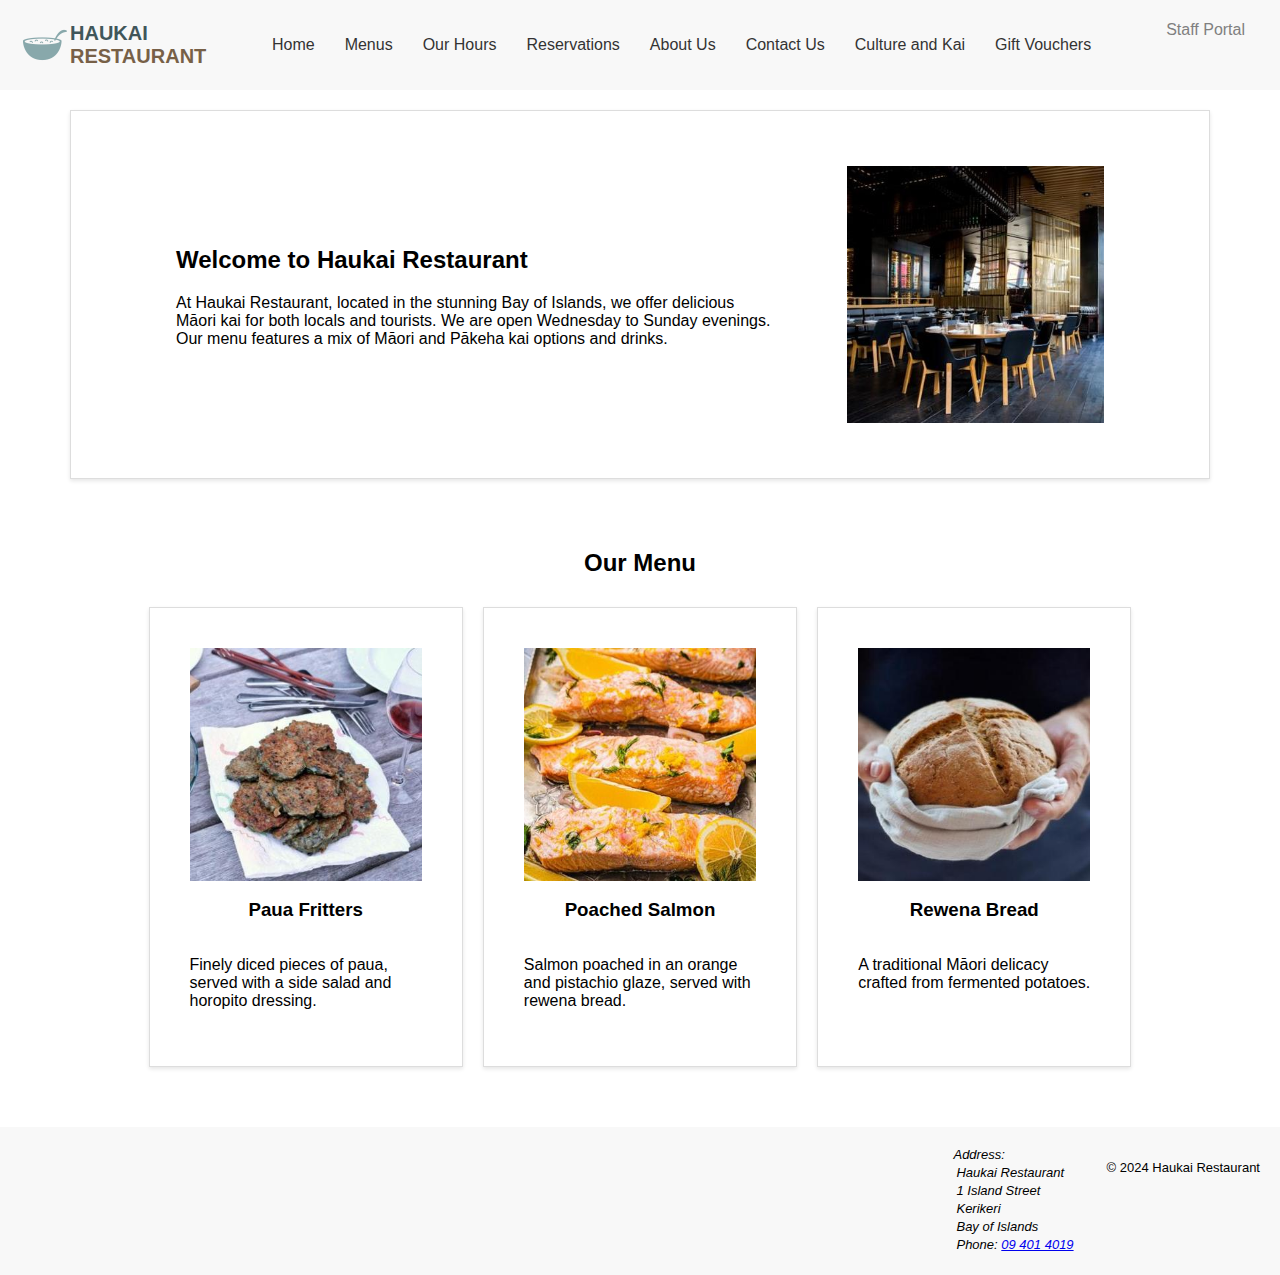
<file: index.html>
<!DOCTYPE html>
<html lang="en-nz">

<head>
  <!--
    Specifies the character encoding for the HTML document
    and sets the viewport for responsive design.
    -->
  <meta charset="UTF-8">
  <meta name="viewport" content="width=device-width, initial-scale=1.0">
  <meta name="description" content="Welcome to Haukai Restaurant, located in the beautiful Bay of Islands.
    Enjoy a unique dining experience with a fusion of M&#257;ori and P&#257;keha cuisine. Explore our diverse menu, make 
    a reservation, and learn more about our culture and offerings, Open Wednesday to Sunday evenings.">
  <title>Haukai Restaurant</title>

  <!-- A link to our main css stylesheet -->
  <link rel="stylesheet" href="css/styles.css">
</head>

<body>
  <!--
    Main header of the page, includes the logo, site title,
    and navigation elements. This header is consistent across all pages.
    -->
  <header>
    <!-- 
      Container for the mobile version of the header,
      including the logo and hamburger menu.  
      -->
    <div class="mobile-header">
      <!-- 
        Restaurant logo and name. The logo is an image followed
        by the restaurant name styled as Haukai Restaurant.
        -->
      <div class="logo">
        <img src="images/logo.png" alt="Haukai Restaurant Logo">
        <h1>
          <span id="haukai-text">HAUKAI</span><br>
          <span id="restaurant-text">RESTAURANT</span>
        </h1>
      </div>

      <!-- 
        Hamburger menu icon for mobile devices,
        toggles the display of the navigation menu.
        -->
      <div role="button" aria-label="Toggle Menu" tabindex="0" class="hamburger" onclick="toggleMenu()">
        <div></div>
        <div></div>
        <div></div>
      </div>
    </div>

    <!-- 
      Navigation menu for the website. this navigation is used across
      all pages and contains links to the main sections of the site.
      -->
      <nav id="navbar" aria-label="Main Navigation">
        <a href="index.html" aria-label="Home">Home</a>
        <a href="menu.html" aria-label="Menus">Menus</a>
        <a href="hours.html" aria-label="Our Hours">Our Hours</a>
        <a href="reservations.html" aria-label="Reservations">Reservations</a>
        <a href="#" aria-label="About Us">About Us</a>
        <a href="contact.html" aria-label="Contact Us">Contact Us</a>
        <a href="#" aria-label="Culture and Kai">Culture and Kai</a>
        <a href="#" aria-label="Gift Vouchers">Gift Vouchers</a>
        <a id="staff-portal" href="staffportal.html" aria-label="Staff Portal">Staff Portal</a>
      </nav>
    </header>

  <!--
    Main content area of the page.
    -->
  <main>
    <!-- 
      Introduction section of the homepage. This section introduces
      visitors to Haukai Restaurant with a welcome message and a brief description. 
      -->
    <section class="flexible-row border">
      <div class="intro-row">
        <div class="flexible-row-box-text"> <!-- (flexible-row-override) Copy/Paste into class area to remove centering-->
          <h2 id="intro-section">Welcome to Haukai Restaurant</h2>
          <p>
            At Haukai Restaurant, located in the stunning Bay of Islands, we
            offer delicious M&#257;ori kai for both locals and tourists. We
            are open Wednesday to Sunday evenings. Our menu features a mix of
            M&#257;ori and P&#257;keha kai options and drinks.
          </p>
        </div>
        <div class="flexible-row-box-img">
          <img src="images/inside_haukai.jpg" alt="Inside Haukai Restaurant">
        </div>
      </div>
    </section>
    <!-- Intro Section End -->

    <!-- 
      Featured menu items section. This section highlights
      popular dishes offered by the restaurant.
      -->

      <section id="featured-menu">
        <h2>Our Menu</h2>
        <!--
        Container for the featured menu items. Each item includes 
        an image, title, and description.
        -->
        <div class="featured-menu-container">
          
          <!-- Featured Menu Item 1 Paua Fritters -->
          <div class="featured-menu-item-box">
            <img
              src="images/paua_fritters.jpg"
              alt="Paua Fritters"
            >
            <h3 aria-label="Paua Fritters">Paua Fritters</h3>
            <p>
              Finely diced pieces of paua, served with a side salad and horopito
              dressing.
            </p>
          </div>
          <!-- Featured Menu Item 1 End -->

        <!-- Featured Menu Item 2 Poached Salmon -->
        <div class="featured-menu-item-box">
          <img src="images/poached_salmon.jpg" alt="Poached Salmon">
          <h3 aria-label="Poached Salmon">Poached Salmon</h3>
          <p>
            Salmon poached in an orange and pistachio glaze, served with
            rewena bread.
          </p>
        </div>
        <!-- Featured Menu Item 2 End -->

        <!-- Featured Menu Item 3 Rewena Bread -->
        <div class="featured-menu-item-box">
          <img src="images/rewena_bread.jpg" alt="Rewena Bread">
          <h3 aria-label="Rewena Bread">Rewena Bread</h3>
          <p>
            A traditional M&#257;ori delicacy crafted from fermented potatoes.
          </p>
        </div>
        <!-- Featured Menu Item 3 End -->
      </div>
    </section>
    <!-- Featured Menu Section End -->
  </main>
  <!-- Main Section End-->

  <!-- 
    Footer of the page, includes the restaurant's address, 
    contact information, and copyright notice.
    -->
  <footer>
    <!-- Haukai Restaurant's address -->
    <address>
      <!-- Address Details -->
      Address:
      <p>Haukai Restaurant</p>
      <p>1 Island Street</p>
      <p>Kerikeri</p>
      <p>Bay of Islands</p>

      <!-- Phone Number with link for dailing-->
      <p>
        Phone:
        <a href="tel:+64094014019"> 09 401 4019</a>
      </p>
    </address>

    <!-- Copyright Notice Information -->
    <p>&copy; 2024 Haukai Restaurant</p>
  </footer>
  <!-- Footer Section End -->

  <!-- Link to the JavaScript file -->
  <script src="js/main.js"></script>
</body>

</html>
</file>
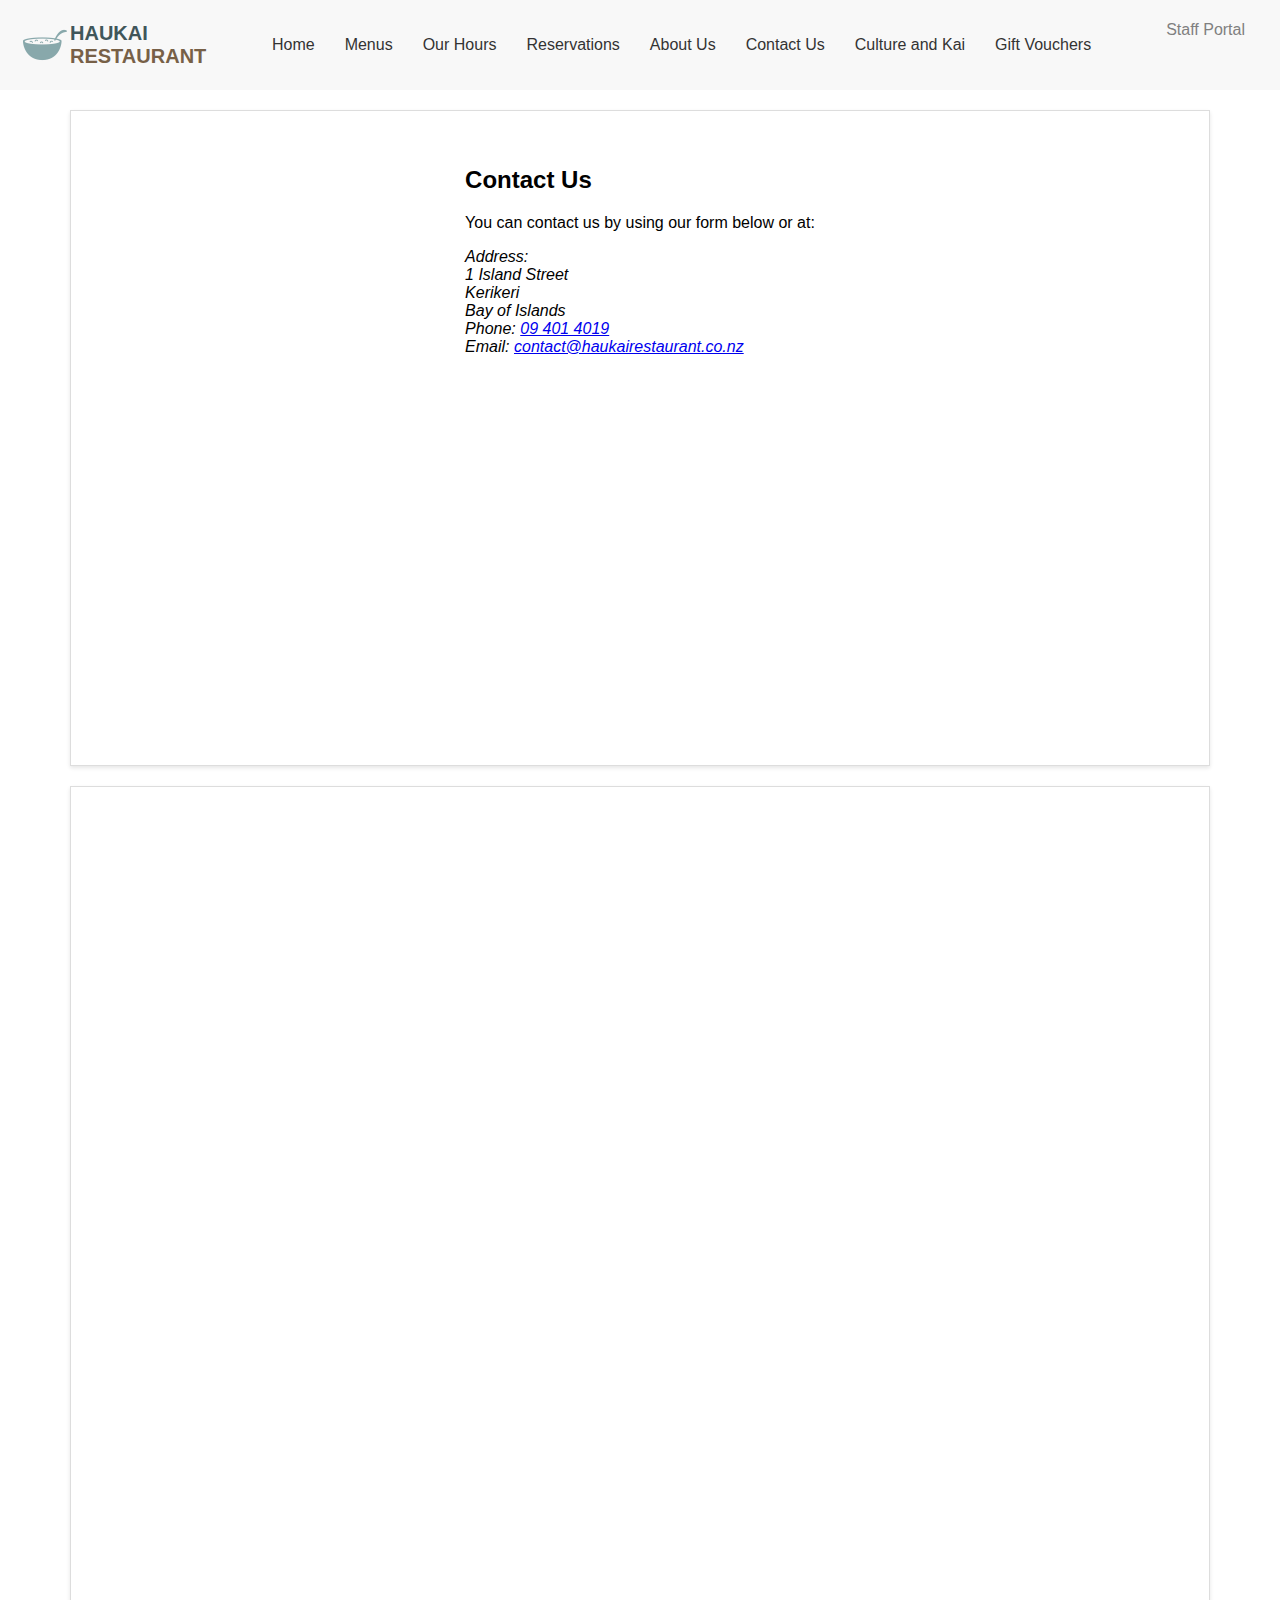
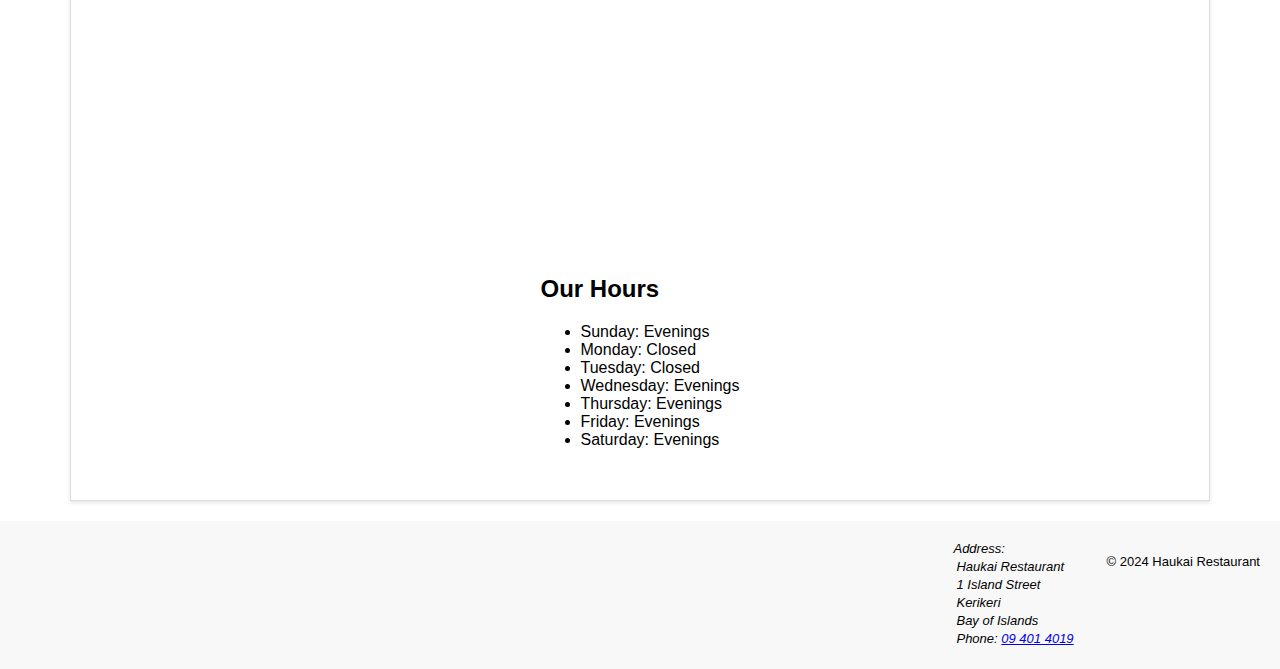
<file: contact.html>
<!DOCTYPE html>
<html lang="en-nz">

<head>
  <!--
    Specifies the character encoding for the HTML document
    and sets the viewport for responsive design.
    -->
  <meta charset="UTF-8">
  <meta name="viewport" content="width=device-width, initial-scale=1.0">
  <meta name="description" content="Welcome to Haukai Restaurant, located in the beautiful Bay of Islands.
    Enjoy a unique dining experience with a fusion of M&#257;ori and P&#257;keha cuisine. Explore our diverse menu, make 
    a reservation, and learn more about our culture and offerings, Open Wednesday to Sunday evenings.">
  <title>Haukai Restaurant</title>

  <!-- A link to our main css stylesheet -->
  <link rel="stylesheet" href="css/styles.css">
</head>

<body>
  <!--
    Main header of the page, includes the logo, site title,
    and navigation elements. This header is consistent across all pages.
    -->
  <header>
    <!-- 
      Container for the mobile version of the header,
      including the logo and hamburger menu.  
      -->
    <div class="mobile-header">
      <!-- 
        Restaurant logo and name. The logo is an image followed
        by the restaurant name styled as Haukai Restaurant.
        -->
      <div class="logo">
        <img src="images/logo.png" alt="Haukai Restaurant Logo">
        <h1>
          <span id="haukai-text">HAUKAI</span><br>
          <span id="restaurant-text">RESTAURANT</span>
        </h1>
      </div>

      <!-- 
        Hamburger menu icon for mobile devices,
        toggles the display of the navigation menu.
        -->
      <div role="button" aria-label="Toggle Menu" tabindex="0" class="hamburger" onclick="toggleMenu()">
        <div></div>
        <div></div>
        <div></div>
      </div>
    </div>

    <!-- 
      Navigation menu for the website. this navigation is used across
      all pages and contains links to the main sections of the site.
      -->
      <nav id="navbar" aria-label="Main Navigation">
        <a href="index.html" aria-label="Home">Home</a>
        <a href="menu.html" aria-label="Menus">Menus</a>
        <a href="hours.html" aria-label="Our Hours">Our Hours</a>
        <a href="reservations.html" aria-label="Reservations">Reservations</a>
        <a href="#" aria-label="About Us">About Us</a>
        <a href="contact.html" aria-label="Contact Us">Contact Us</a>
        <a href="#" aria-label="Culture and Kai">Culture and Kai</a>
        <a href="#" aria-label="Gift Vouchers">Gift Vouchers</a>
        <a id="staff-portal" href="staffportal.html" aria-label="Staff Portal">Staff Portal</a>
      </nav>
  </header>

  <!--
    Main content area of the page.
    -->
  <main>
    <div class="flexible-row border">
      <!-- Here is Haukai Restaurant's contact details -->
      <section class="flexible-row-item">
        <h2>Contact Us</h2>
        <p>You can contact us by using our form below or at:</p>
        <address>
          Address:
          <br>1 Island Street <br>Kerikeri <br>Bay of Islands
          <br>Phone: <a href="tel:+64094014019">09 401 4019</a> <br>Email:
          <a href="mailto:contact@haukairestaurant.co.nz">contact@haukairestaurant.co.nz</a>
        </address>
      </section>

      <!-- Here is the embed Google map of Haukai Restaurant -->
      <section class="flexible-row-item">
        <iframe
          src="https://www.google.com/maps/embed?pb=!1m18!1m12!1m3!1d3001.150017061052!2d174.9288116766569!3d-41.21850117132186!2m3!1f0!2f0!3f0!3m2!1i1024!2i768!4f13.1!3m3!1m2!1s0x6d38afd565468ca9%3A0x631714cab5700121!2sOpen%20Polytechnic!5e0!3m2!1sen!2snz!4v1721510740310!5m2!1sen!2snz"
          width="450" height="300" style="border: 0" allowfullscreen="" loading="lazy"
          referrerpolicy="no-referrer-when-downgrade"></iframe>
      </section>

    </div>

    <div class="flexible-row border">
      <!-- Here is the page's contact form -->
      <section class="flexible-row-item">
        <iframe
          src="https://docs.google.com/forms/d/e/1FAIpQLSeSaxEByfYa4f9vN4TODuAsurVMo91G2IY4Y3cXrCInbyIdPw/viewform?embedded=true"
          width="640" height="959" frameborder="0" marginheight="0" marginwidth="0">Loading…</iframe>
      </section>

      <!-- Here is Haukai Restaurant's operating hours -->
      <section class="flexible-row-item flexible-row-start">
        <h2>Our Hours</h2>
        <ul>
          <li>Sunday: Evenings</li>
          <li>Monday: Closed</li>
          <li>Tuesday: Closed</li>
          <li>Wednesday: Evenings</li>
          <li>Thursday: Evenings</li>
          <li>Friday: Evenings</li>
          <li>Saturday: Evenings</li>
        </ul>
      </section>

    </div>
  </main>

  <!-- 
    Footer of the page, includes the restaurant's address, 
    contact information, and copyright notice.
    -->
  <footer>
    <!-- Haukai Restaurant's address -->
    <address>
      <!-- Address Details -->
      Address:
      <p>Haukai Restaurant</p>
      <p>1 Island Street</p>
      <p>Kerikeri</p>
      <p>Bay of Islands</p>

      <!-- Phone Number with link for dailing-->
      <p>
        Phone:
        <a href="tel:+64094014019"> 09 401 4019</a>
      </p>
    </address>

    <!-- Copyright Notice Information -->
    <p>&copy; 2024 Haukai Restaurant</p>
  </footer>
  <!-- Footer Section End -->

  <!-- A link to our main javascript file -->
  <script src="js/main.js"></script>
</body>

</html>
</file>
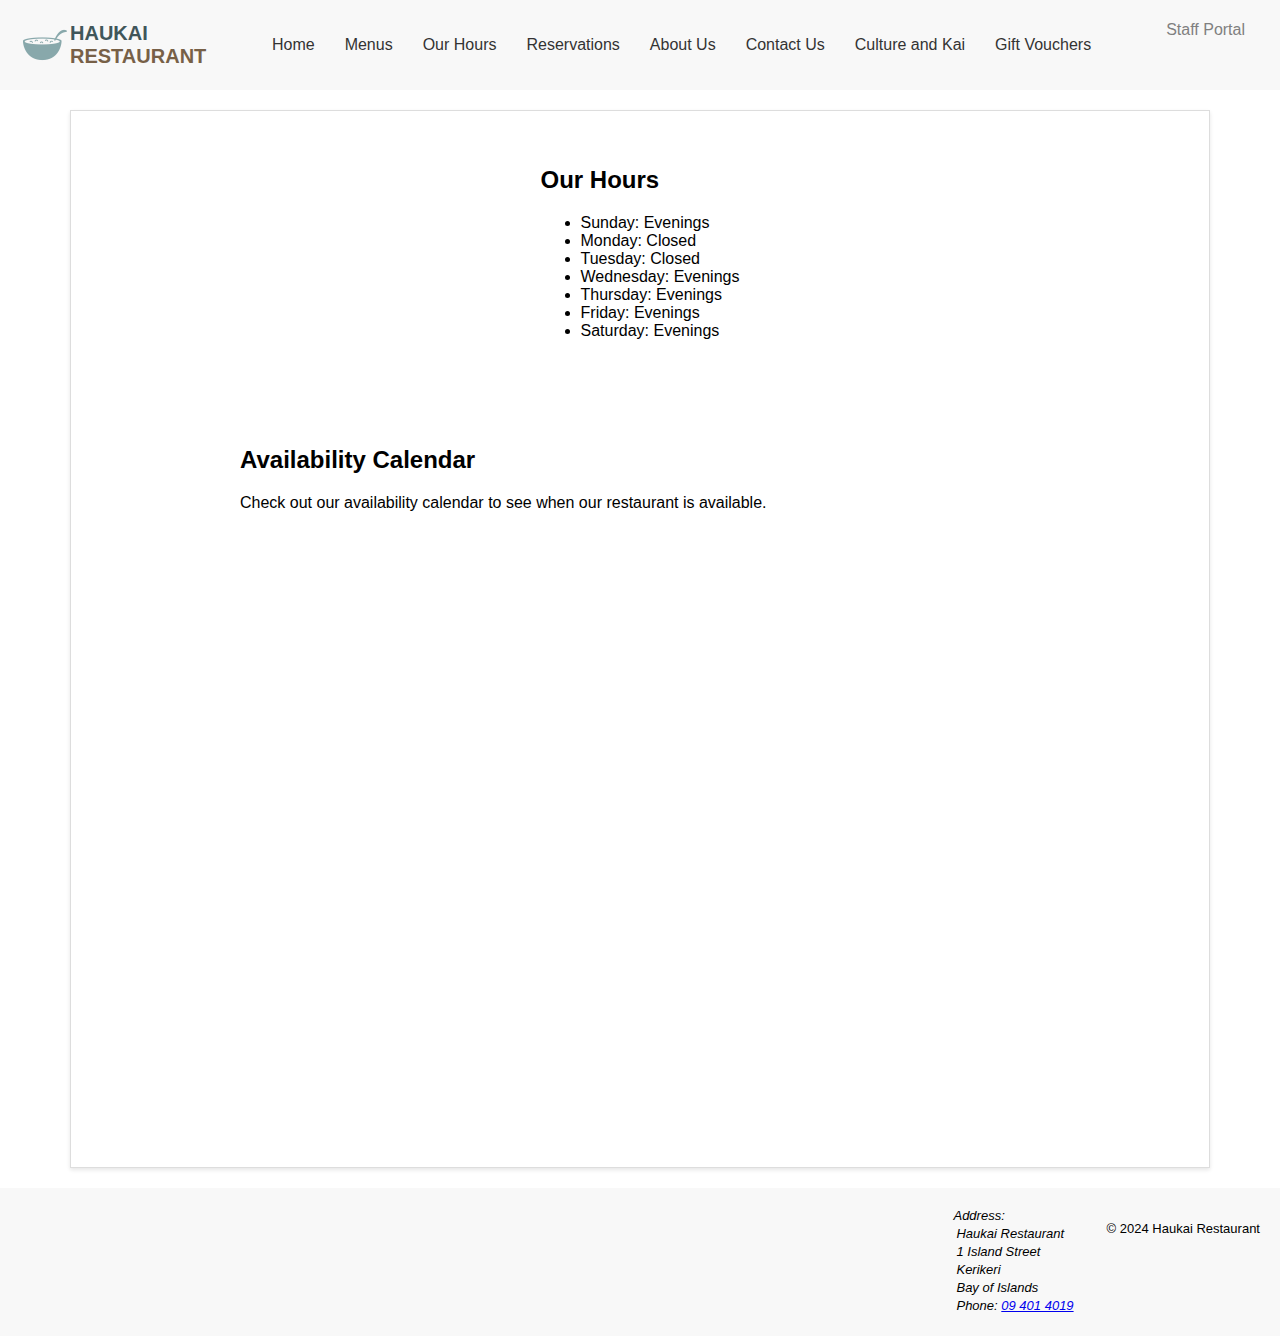
<file: hours.html>
<!DOCTYPE html>
<html lang="en-nz">

<head>
  <!--
    Specifies the character encoding for the HTML document
    and sets the viewport for responsive design.
    -->
  <meta charset="UTF-8">
  <meta name="viewport" content="width=device-width, initial-scale=1.0">
  <meta name="description" content="Welcome to Haukai Restaurant, located in the beautiful Bay of Islands.
    Enjoy a unique dining experience with a fusion of M&#257;ori and P&#257;keha cuisine. Explore our diverse menu, make 
    a reservation, and learn more about our culture and offerings, Open Wednesday to Sunday evenings.">
  <title>Haukai Restaurant</title>

  <!-- A link to our main css stylesheet -->
  <link rel="stylesheet" href="css/styles.css">
</head>

<body>
  <!--
    Main header of the page, includes the logo, site title,
    and navigation elements. This header is consistent across all pages.
    -->
  <header>
    <!-- 
      Container for the mobile version of the header,
      including the logo and hamburger menu.  
      -->
    <div class="mobile-header">
      <!-- 
        Restaurant logo and name. The logo is an image followed
        by the restaurant name styled as Haukai Restaurant.
        -->
      <div class="logo">
        <img src="images/logo.png" alt="Haukai Restaurant Logo">
        <h1>
          <span id="haukai-text">HAUKAI</span><br>
          <span id="restaurant-text">RESTAURANT</span>
        </h1>
      </div>

      <!-- 
        Hamburger menu icon for mobile devices,
        toggles the display of the navigation menu.
        -->
      <div role="button" aria-label="Toggle Menu" tabindex="0" class="hamburger" onclick="toggleMenu()">
        <div></div>
        <div></div>
        <div></div>
      </div>
    </div>

    <!-- 
      Navigation menu for the website. this navigation is used across
      all pages and contains links to the main sections of the site.
      -->
      <nav id="navbar" aria-label="Main Navigation">
        <a href="index.html" aria-label="Home">Home</a>
        <a href="menu.html" aria-label="Menus">Menus</a>
        <a href="hours.html" aria-label="Our Hours">Our Hours</a>
        <a href="reservations.html" aria-label="Reservations">Reservations</a>
        <a href="#" aria-label="About Us">About Us</a>
        <a href="contact.html" aria-label="Contact Us">Contact Us</a>
        <a href="#" aria-label="Culture and Kai">Culture and Kai</a>
        <a href="#" aria-label="Gift Vouchers">Gift Vouchers</a>
        <a id="staff-portal" href="staffportal.html" aria-label="Staff Portal">Staff Portal</a>
      </nav>
  </header>

  <!--
    Main content area of the page.
    -->
  <main>
    <div class="flexible-row border">

      <!-- Here is Haukai Restaurant's operating hours section -->
                  <section class="flexible-row-item flexible-row-start">
                      <h2>Our Hours</h2>
                      <ul>
                          <li>Sunday: Evenings</li>
                          <li>Monday: Closed</li>
                          <li>Tuesday: Closed</li>
                          <li>Wednesday: Evenings</li>
                          <li>Thursday: Evenings</li>
                          <li>Friday: Evenings</li>
                          <li>Saturday: Evenings</li>
                      </ul>
                  </section>
      
                  <!-- Here is Haukai Restaurant's availability calendar section -->
                  <section class="flexible-row-item">
                      <h2>Availability Calendar</h2>
                      <p>Check out our availability calendar to see when our restaurant is available.</p>
                      <iframe
                          src="https://calendar.google.com/calendar/embed?height=600&wkst=1&ctz=Pacific%2FAuckland&bgcolor=%23ffffff&hl=en_GB&src=MWRjY2ZmZWYyZGY5OTFhNTAwMzNmZWE0NTlhYjJlMTk1MTEzNmUwYzkxYzdiODU5NzkzNTczOGE5YTAyNmEzMEBncm91cC5jYWxlbmRhci5nb29nbGUuY29t&src=ZW4ubmV3X3plYWxhbmQjaG9saWRheUBncm91cC52LmNhbGVuZGFyLmdvb2dsZS5jb20&color=%23F4511E&color=%230B8043"
                          style="border-width:0" width="800" height="600" frameborder="0" scrolling="no"></iframe>
                  </section>
      
                  
      
              </div>
  </main>

  <!-- 
    Footer of the page, includes the restaurant's address, 
    contact information, and copyright notice.
    -->
  <footer>
    <!-- Haukai Restaurant's address -->
    <address>
      <!-- Address Details -->
      Address:
      <p>Haukai Restaurant</p>
      <p>1 Island Street</p>
      <p>Kerikeri</p>
      <p>Bay of Islands</p>

      <!-- Phone Number with link for dailing-->
      <p>
        Phone:
        <a href="tel:+64094014019"> 09 401 4019</a>
      </p>
    </address>

    <!-- Copyright Notice Information -->
    <p>&copy; 2024 Haukai Restaurant</p>
  </footer>
  <!-- Footer Section End -->

  <!-- A link to our main javascript file -->
  <script src="js/main.js"></script>
</body>

</html>
</file>
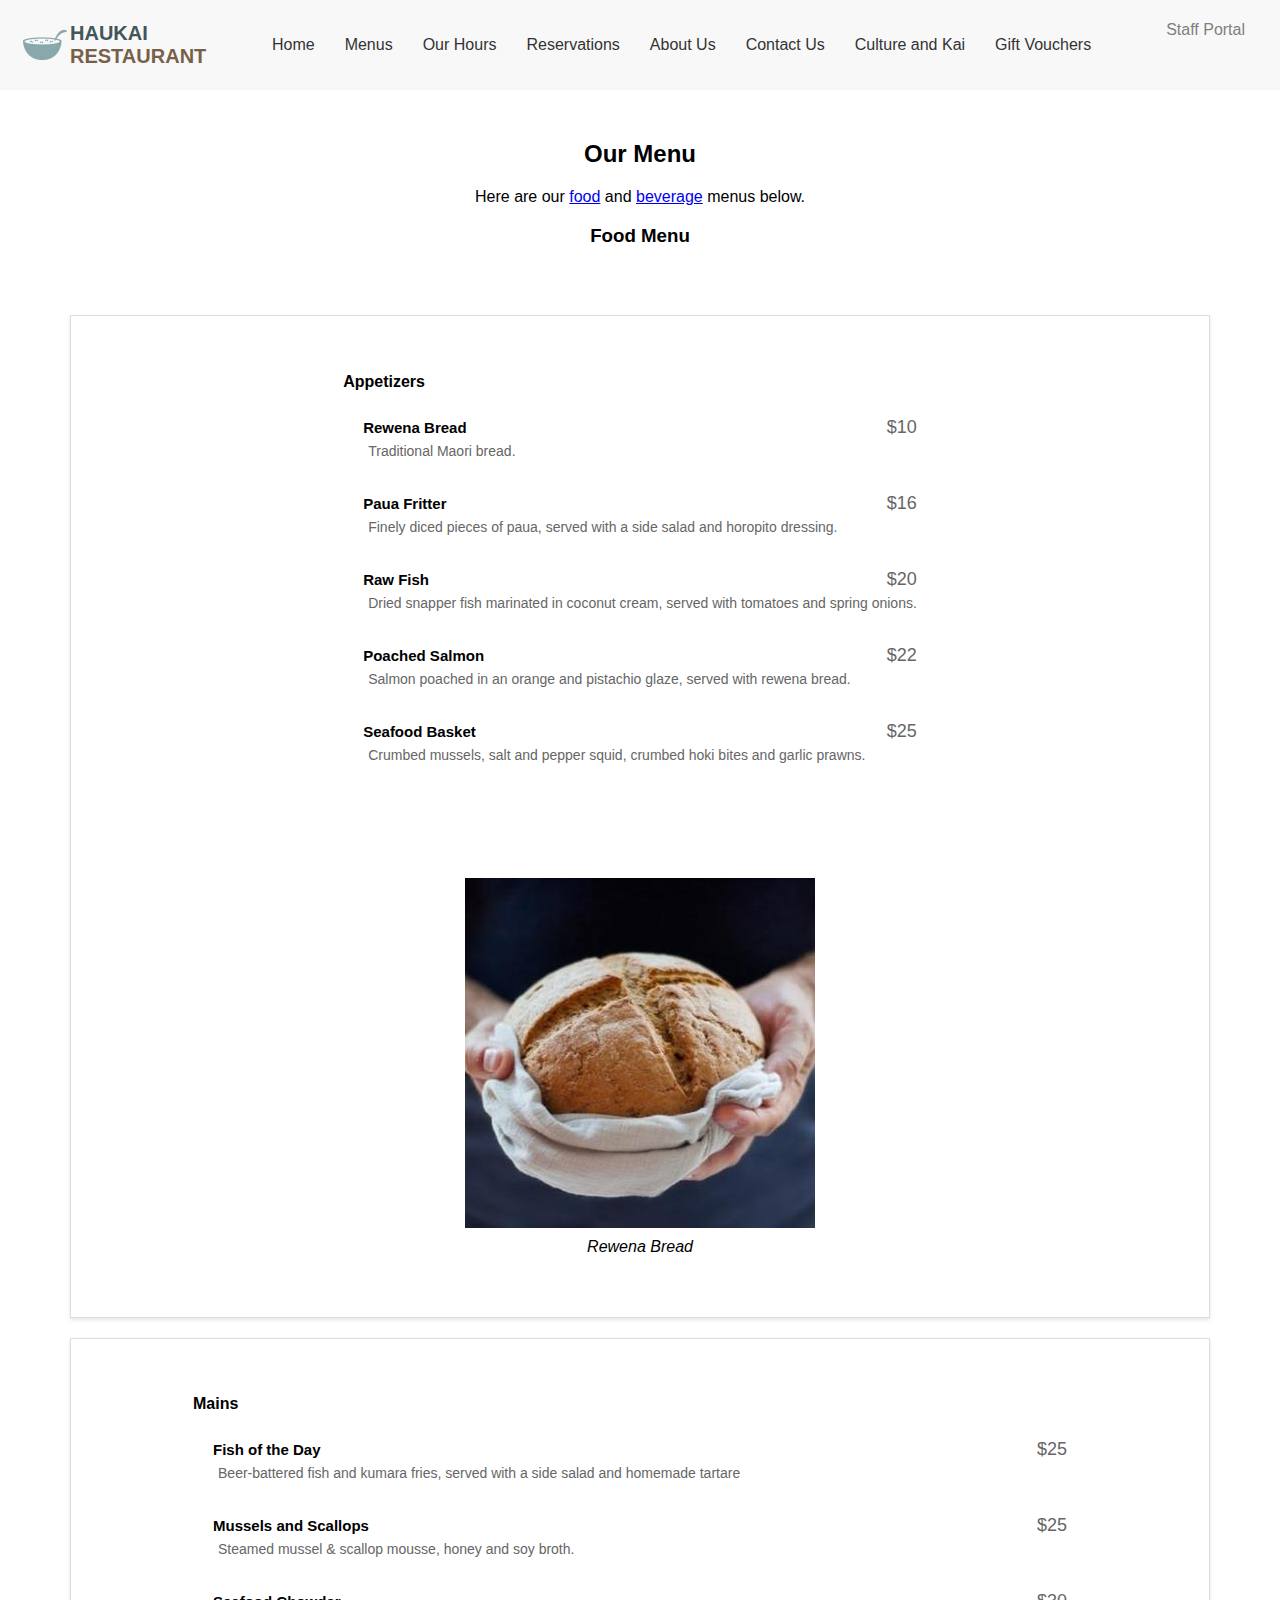
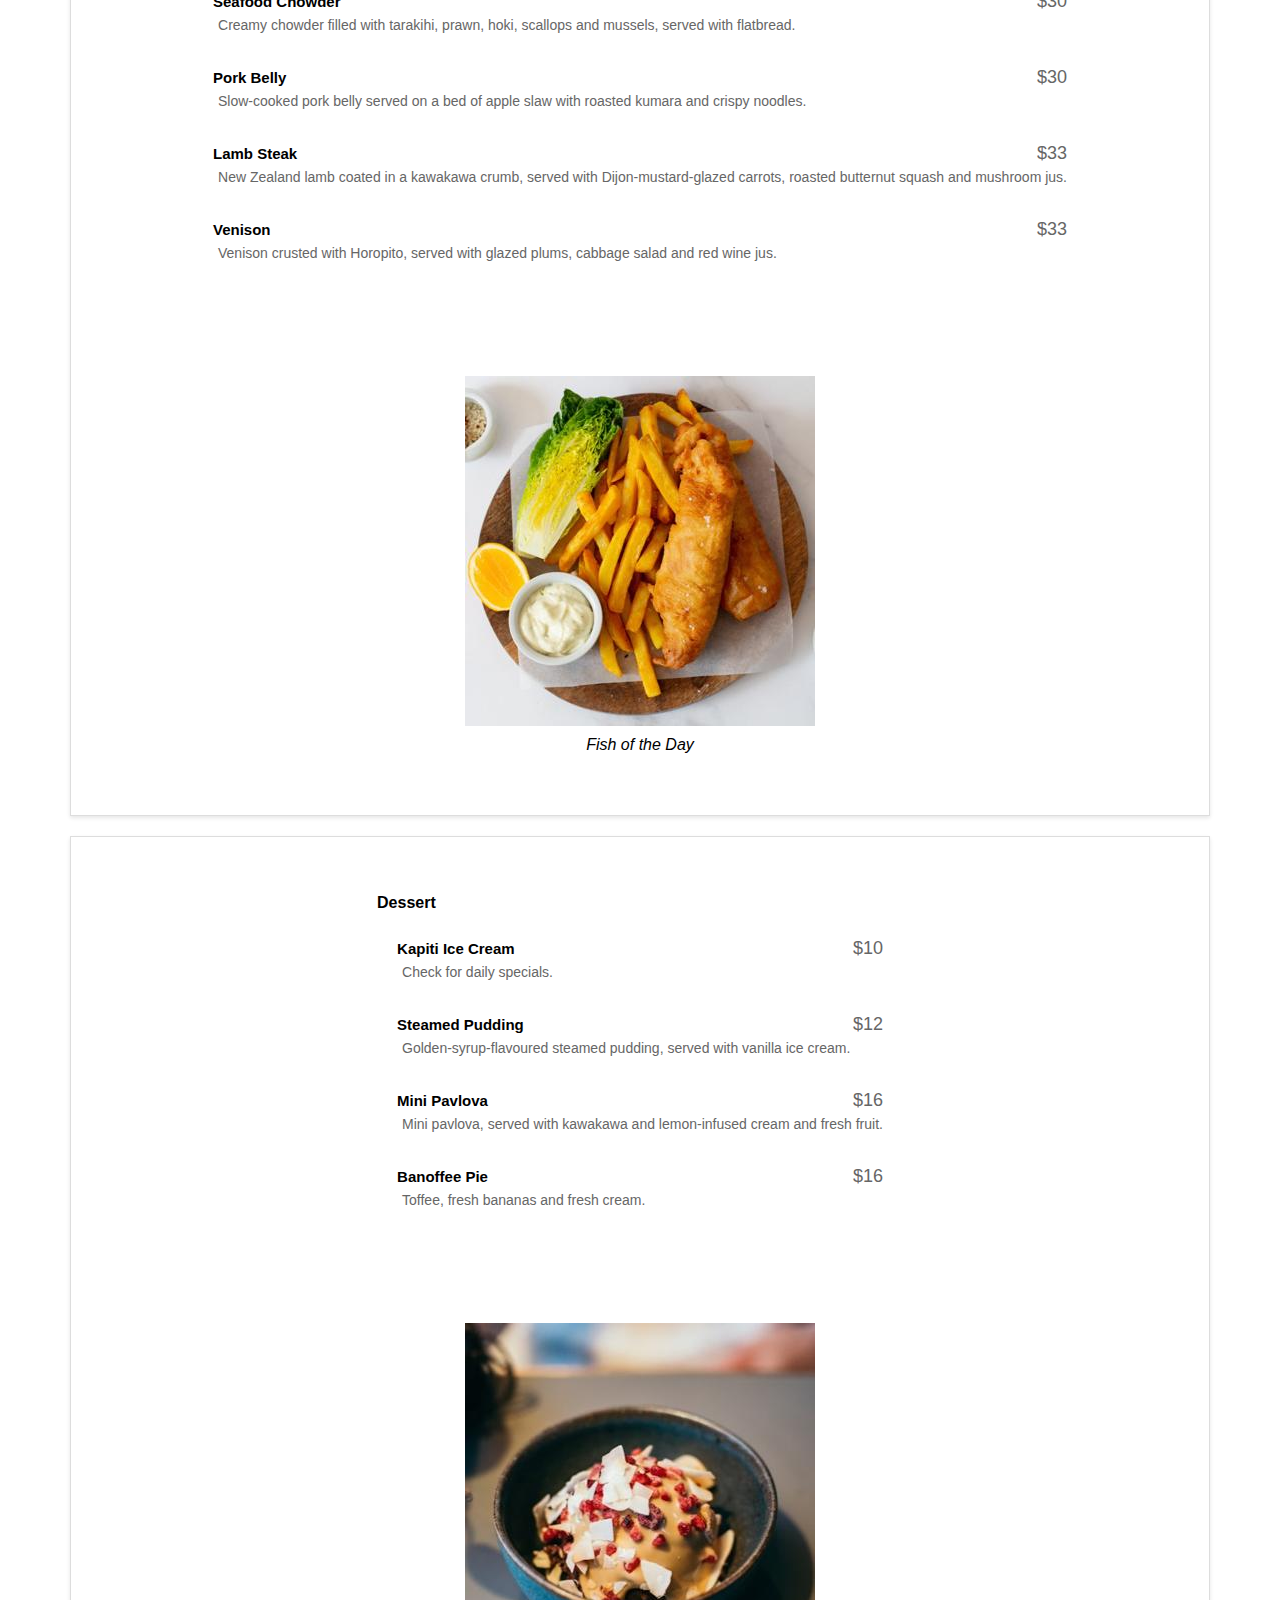
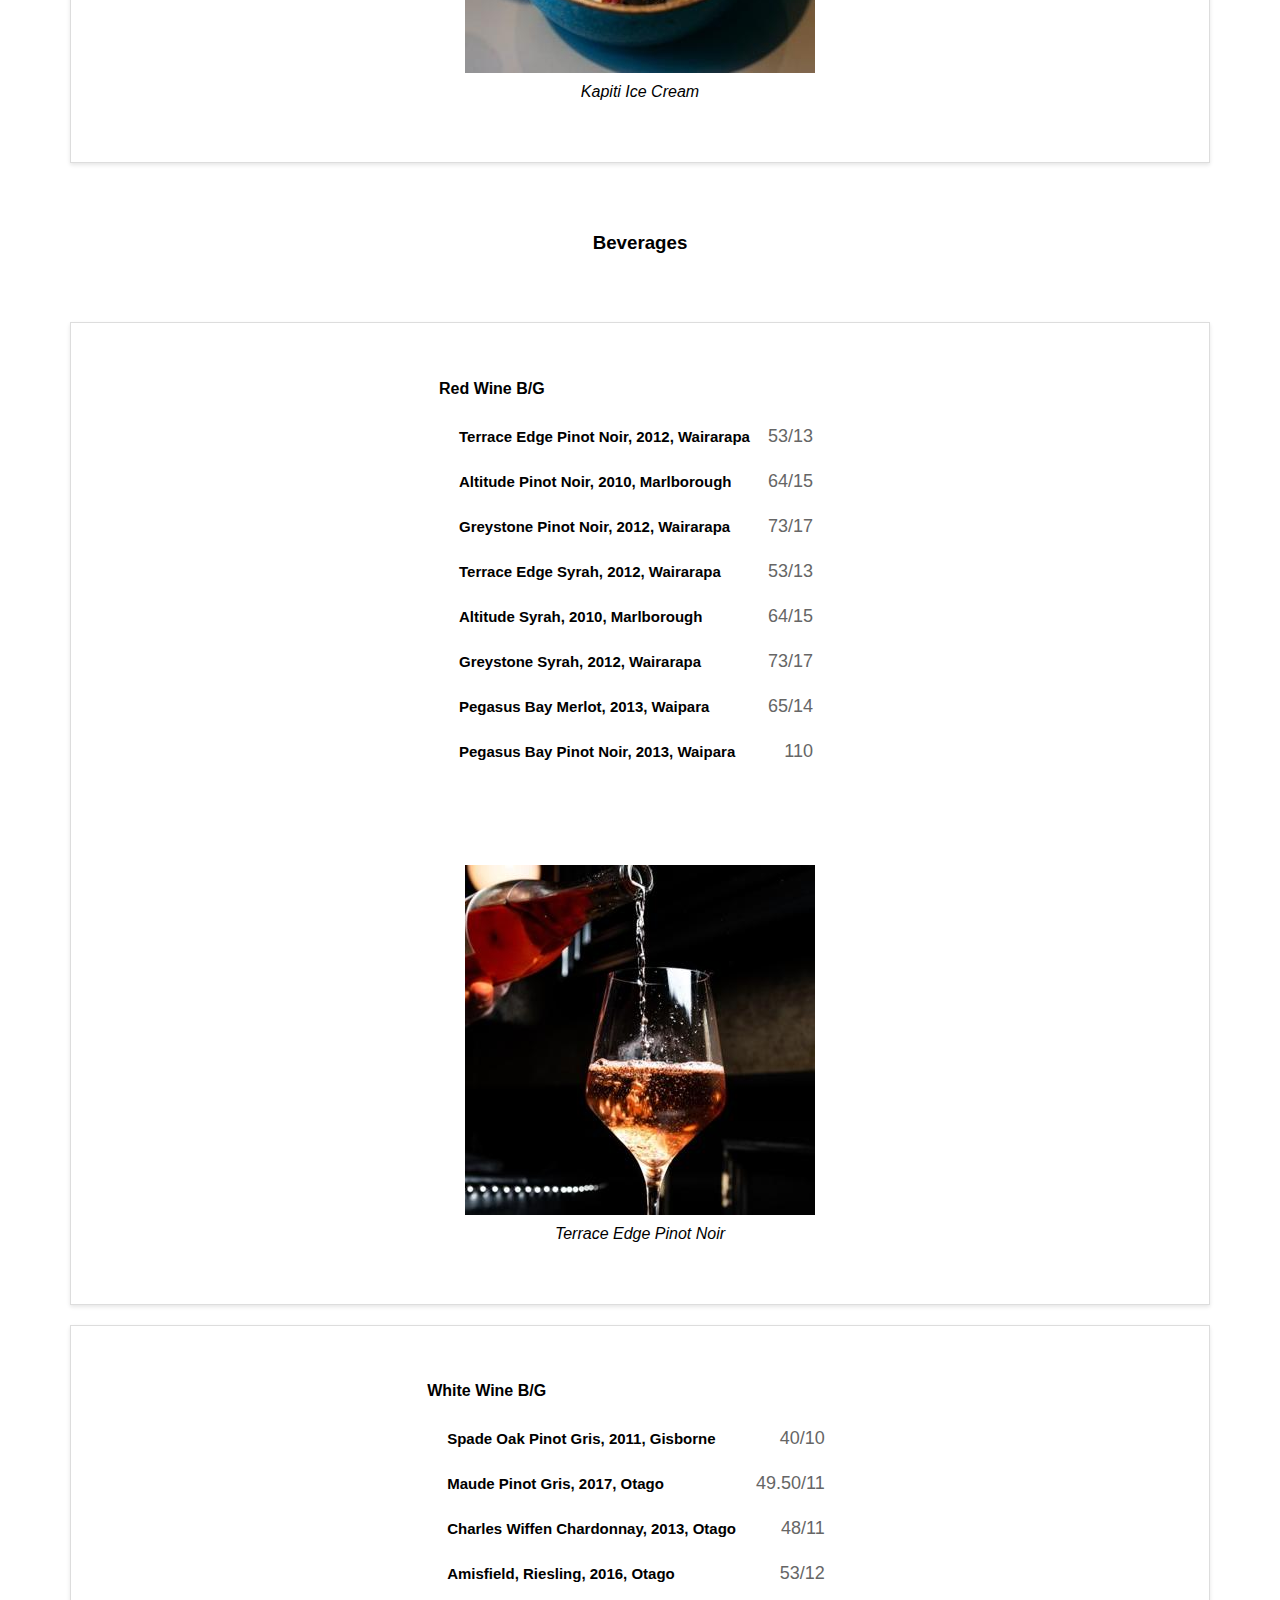
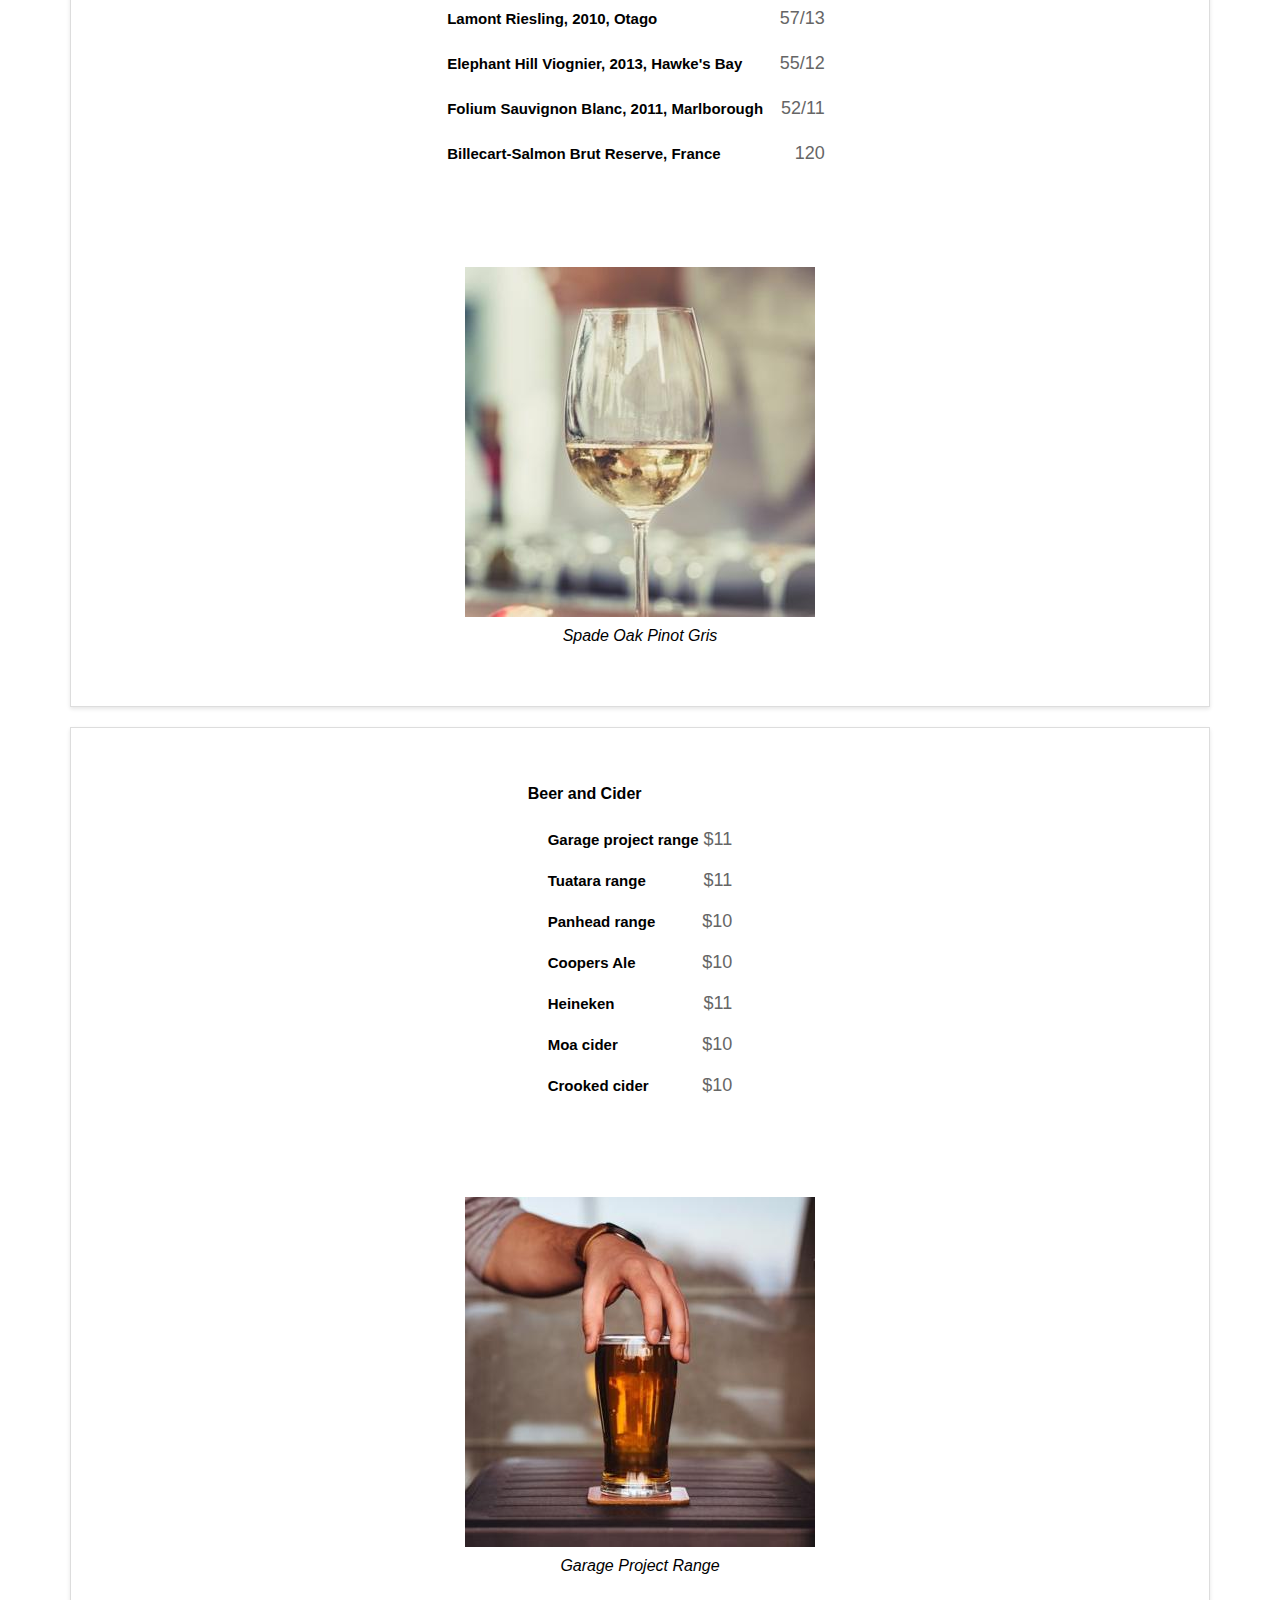
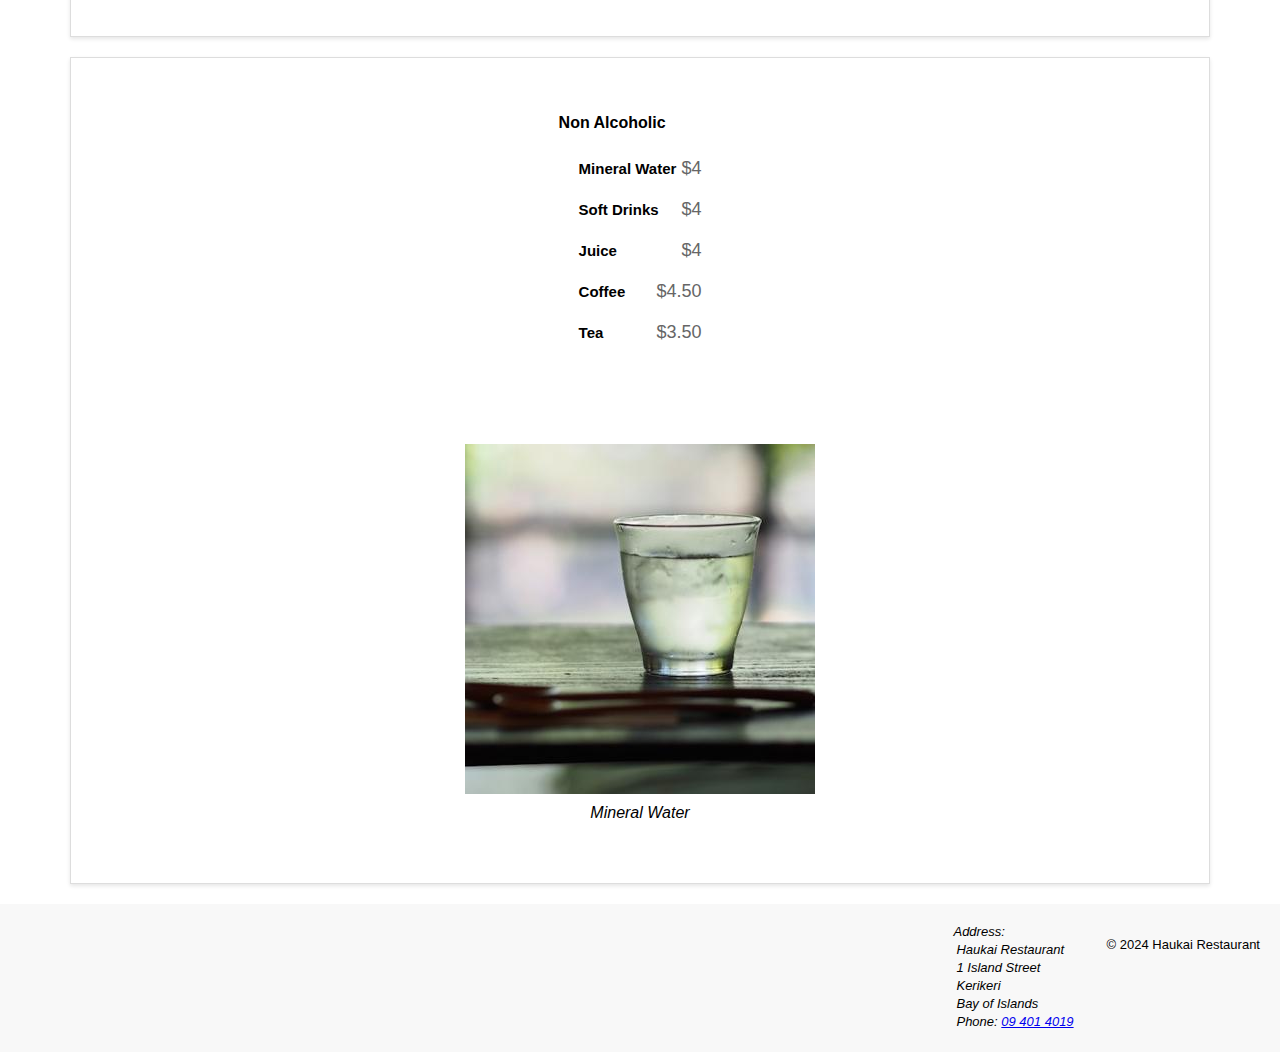
<file: menu.html>
<!DOCTYPE html>
<html lang="en-nz">
  <head>
    <!--
    Specifies the character encoding for the HTML document
    and sets the viewport for responsive design.
    -->
    <meta charset="UTF-8" >
    <meta name="viewport" content="width=device-width, initial-scale=1.0" >
    <meta name="description" content="Welcome to Haukai Restaurant, located in the beautiful Bay of Islands.
    Enjoy a unique dining experience with a fusion of M&#257;ori and P&#257;keha cuisine. Explore our diverse menu, make 
    a reservation, and learn more about our culture and offerings, Open Wednesday to Sunday evenings.">
    <title>Haukai Restaurant</title>

    <!-- A link to our main css stylesheet -->
    <link rel="stylesheet" href="css/styles.css" >
  </head>

  <body>
    <!--
    Main header of the page, includes the logo, site title,
    and navigation elements. This header is consistent across all pages.
    -->
    <header>
      <!-- 
      Container for the mobile version of the header,
      including the logo and hamburger menu.  
      -->
      <div class="mobile-header">
        <!-- 
        Restaurant logo and name. The logo is an image followed
        by the restaurant name styled as Haukai Restaurant.
        -->
        <div class="logo">
          <img
            src="images/logo.png"
            alt="Haukai Restaurant Logo"
            aria-label="Haukai Restaurant Logo"
          >
          <h1>
            <span id="haukai-text">HAUKAI</span><br>
            <span id="restaurant-text">RESTAURANT</span>
          </h1>
        </div>

        <!-- 
        Hamburger menu icon for mobile devices,
        toggles the display of the navigation menu.
        -->
        <div
          role="button"
          aria-label="Toggle Menu"
          tabindex="0"
          class="hamburger"
          onclick="toggleMenu()"
        >
          <div></div>
          <div></div>
          <div></div>
        </div>
      </div>

      <!-- 
      Navigation menu for the website. this navigation is used across
      all pages and contains links to the main sections of the site.
      -->
      <nav id="navbar" aria-label="Main Navigation">
        <a href="index.html" aria-label="Home">Home</a>
        <a href="menu.html" aria-label="Menus">Menus</a>
        <a href="hours.html" aria-label="Our Hours">Our Hours</a>
        <a href="reservations.html" aria-label="Reservations">Reservations</a>
        <a href="#" aria-label="About Us">About Us</a>
        <a href="contact.html" aria-label="Contact Us">Contact Us</a>
        <a href="#" aria-label="Culture and Kai">Culture and Kai</a>
        <a href="#" aria-label="Gift Vouchers">Gift Vouchers</a>
        <a id="staff-portal" href="staffportal.html" aria-label="Staff Portal">Staff Portal</a>
      </nav>
    </header>

    <!--
    Main content area of the page.
    -->
    <main>
      <!-- Menu header section -->
      <section>
        <div class="flexible-row-header">
          <h2>Our Menu</h2>
          <p>
            Here are our
            <a href="#food-menu" aria-label="Jump to Food Section">food</a> and
            <a href="#beverage-menu" aria-label="Jump to Beverage Section"
              >beverage</a
            >
            menus below.
          </p>
          <h3>Food Menu</h3>
        </div>
      </section>

      <!-- Food Menu Section Start -->

        <!-- Appetizers section-->
        <section class="flexible-row border" aria-labelledby="appetizers-title">
          <!-- Text content -->
          <div class="flexible-row-box-text">
            <h4 id="appetizers-title">Appetizers</h4>
            <ul class="menu-list" aria-label="List of Appetizers">
              <li class="menu-item">
                <div class="menu-title-price">
                  <strong class="menu-title">Rewena Bread</strong>
                  <span class="menu-price">$10</span>
                </div>
                <p class="menu-description">Traditional Maori bread.</p>
              </li>
              <li class="menu-item">
                <div class="menu-title-price">
                  <strong class="menu-title">Paua Fritter</strong>
                  <span class="menu-price">$16</span>
                </div>
                <p class="menu-description">
                  Finely diced pieces of paua, served with a side salad and
                  horopito dressing.
                </p>
              </li>
              <li class="menu-item">
                <div class="menu-title-price">
                  <strong class="menu-title">Raw Fish</strong>
                  <span class="menu-price">$20</span>
                </div>
                <p class="menu-description">
                  Dried snapper fish marinated in coconut cream, served with
                  tomatoes and spring onions.
                </p>
              </li>
              <li class="menu-item">
                <div class="menu-title-price">
                  <strong class="menu-title">Poached Salmon</strong>
                  <span class="menu-price">$22</span>
                </div>
                <p class="menu-description">
                  Salmon poached in an orange and pistachio glaze, served with
                  rewena bread.
                </p>
              </li>
              <li class="menu-item">
                <div class="menu-title-price">
                  <strong class="menu-title">Seafood Basket</strong>
                  <span class="menu-price">$25</span>
                </div>
                <p class="menu-description">
                  Crumbed mussels, salt and pepper squid, crumbed hoki bites and
                  garlic prawns.
                </p>
              </li>
            </ul>
          </div>

          <!-- Image Start -->
          <div class="flexible-row-box-img">
            <figure>
              <img src="images/rewena_bread.jpg" alt="Rewena Bread" >
              <figcaption class="menu-image-description">
                Rewena Bread
              </figcaption>
            </figure>
          </div>
          <!-- Image End -->
        </section>
        <!-- Appetizers section end-->

        <!-- Mains section-->
        <section class="flexible-row border" aria-labelledby="mains-title">
          <!-- Text content -->
          <div class="flexible-row-box-text">
            <h4 id="mains-title">Mains</h4>
            <ul class="menu-list" aria-label="List of Main Dishes">
              <li class="menu-item">
                <div class="menu-title-price">
                  <strong class="menu-title">Fish of the Day</strong>
                  <span class="menu-price">$25</span>
                </div>
                <p class="menu-description">
                  Beer-battered fish and kumara fries, served with a side salad
                  and homemade tartare
                </p>
              </li>
              <li class="menu-item">
                <div class="menu-title-price">
                  <strong class="menu-title">Mussels and Scallops</strong>
                  <span class="menu-price">$25</span>
                </div>
                <p class="menu-description">
                  Steamed mussel & scallop mousse, honey and soy broth.
                </p>
              </li>
              <li class="menu-item">
                <div class="menu-title-price">
                  <strong class="menu-title">Seafood Chowder</strong>
                  <span class="menu-price">$30</span>
                </div>
                <p class="menu-description">
                  Creamy chowder filled with tarakihi, prawn, hoki, scallops and
                  mussels, served with flatbread.
                </p>
              </li>
              <li class="menu-item">
                <div class="menu-title-price">
                  <strong class="menu-title">Pork Belly</strong>
                  <span class="menu-price">$30</span>
                </div>
                <p class="menu-description">
                  Slow-cooked pork belly served on a bed of apple slaw with
                  roasted kumara and crispy noodles.
                </p>
              </li>
              <li class="menu-item">
                <div class="menu-title-price">
                  <strong class="menu-title">Lamb Steak</strong>
                  <span class="menu-price">$33</span>
                </div>
                <p class="menu-description">
                  New Zealand lamb coated in a kawakawa crumb, served with
                  Dijon-mustard-glazed carrots, roasted butternut squash and
                  mushroom jus.
                </p>
              </li>
              <li class="menu-item">
                <div class="menu-title-price">
                  <strong class="menu-title">Venison</strong>
                  <span class="menu-price">$33</span>
                </div>
                <p class="menu-description">
                  Venison crusted with Horopito, served with glazed plums,
                  cabbage salad and red wine jus.
                </p>
              </li>
            </ul>
          </div>

          <!-- Image Start -->
          <div class="flexible-row-box-img">
            <figure>
              <img src="images/fish.jpg" alt="Fish of the Day" >
              <figcaption class="menu-image-description">
                Fish of the Day
              </figcaption>
            </figure>
          </div>
          <!-- Image End -->
        </section>
        <!-- Mains section end-->

        <!-- Dessert section-->
        <section class="flexible-row border" aria-labelledby="dessert-title">
          <!-- Text content -->
          <div class="flexible-row-box-text">
            <h4 id="dessert-title">Dessert</h4>
            <ul class="menu-list" aria-label="List of Desserts">
              <li class="menu-item">
                <div class="menu-title-price">
                  <strong class="menu-title">Kapiti Ice Cream</strong>
                  <span class="menu-price">$10</span>
                </div>
                <p class="menu-description">Check for daily specials.</p>
              </li>
              <li class="menu-item">
                <div class="menu-title-price">
                  <strong class="menu-title">Steamed Pudding</strong>
                  <span class="menu-price">$12</span>
                </div>
                <p class="menu-description">
                  Golden-syrup-flavoured steamed pudding, served with vanilla
                  ice cream.
                </p>
              </li>
              <li class="menu-item">
                <div class="menu-title-price">
                  <strong class="menu-title">Mini Pavlova</strong>
                  <span class="menu-price">$16</span>
                </div>
                <p class="menu-description">
                  Mini pavlova, served with kawakawa and lemon-infused cream and
                  fresh fruit.
                </p>
              </li>
              <li class="menu-item">
                <div class="menu-title-price">
                  <strong class="menu-title">Banoffee Pie</strong>
                  <span class="menu-price">$16</span>
                </div>
                <p class="menu-description">
                  Toffee, fresh bananas and fresh cream.
                </p>
              </li>
            </ul>
          </div>

          <!-- Image Start -->
          <div class="flexible-row-box-img">
            <figure>
              <img src="images/icecream.jpg" alt="Kapiti Ice Cream" >
              <figcaption class="menu-image-description">
                Kapiti Ice Cream
              </figcaption>
            </figure>
          </div>
          <!-- Image End -->
        </section>
        <!-- Dessert section end-->
         
      <!-- Food Menu Section End -->

      <!-- Beverages Menu section -->
      <section id="beverage-menu">
        <div class="flexible-row-header">
          <h3>Beverages</h3>
        </div>

        <!-- Red Wine section-->
        <section class="flexible-row border" aria-labelledby="red-wine-title">
          <!-- Text content -->
          <div class="flexible-row-box-text">
            <h4 id="red-wine-title">Red Wine <span>B/G</span></h4>
            <ul class="menu-list" aria-label="List of Red Wines">
              <li class="menu-item">
                <div class="menu-title-batch">
                  <strong class="menu-title"
                    >Terrace Edge Pinot Noir, 2012, Wairarapa</strong
                  >
                  <span class="batch-number">53/13</span>
                </div>
              </li>
              <li class="menu-item">
                <div class="menu-title-batch">
                  <strong class="menu-title"
                    >Altitude Pinot Noir, 2010, Marlborough</strong
                  >
                  <span class="batch-number">64/15</span>
                </div>
              </li>
              <li class="menu-item">
                <div class="menu-title-batch">
                  <strong class="menu-title"
                    >Greystone Pinot Noir, 2012, Wairarapa</strong
                  >
                  <span class="batch-number">73/17</span>
                </div>
              </li>
              <li class="menu-item">
                <div class="menu-title-batch">
                  <strong class="menu-title"
                    >Terrace Edge Syrah, 2012, Wairarapa</strong
                  >
                  <span class="batch-number">53/13</span>
                </div>
              </li>
              <li class="menu-item">
                <div class="menu-title-batch">
                  <strong class="menu-title"
                    >Altitude Syrah, 2010, Marlborough</strong
                  >
                  <span class="batch-number">64/15</span>
                </div>
              </li>
              <li class="menu-item">
                <div class="menu-title-batch">
                  <strong class="menu-title"
                    >Greystone Syrah, 2012, Wairarapa</strong
                  >
                  <span class="batch-number">73/17</span>
                </div>
              </li>
              <li class="menu-item">
                <div class="menu-title-batch">
                  <strong class="menu-title"
                    >Pegasus Bay Merlot, 2013, Waipara</strong
                  >
                  <span class="batch-number">65/14</span>
                </div>
              </li>
              <li class="menu-item">
                <div class="menu-title-batch">
                  <strong class="menu-title"
                    >Pegasus Bay Pinot Noir, 2013, Waipara</strong
                  >
                  <span class="batch-number">110</span>
                </div>
              </li>
            </ul>
          </div>

          <!-- Image Start -->
          <div class="flexible-row-box-img">
            <figure>
              <img src="images/red_wine.jpg" alt="Terrace Edge Pinot Noir" >
              <figcaption class="menu-image-description">
                Terrace Edge Pinot Noir
              </figcaption>
            </figure>
          </div>
          <!-- Image End -->
        </section>
        <!-- Red Wine section end-->

        <!-- White Wine section-->
        <section class="flexible-row border" aria-labelledby="white-wine-title">
          <!-- Text content -->
          <div class="flexible-row-box-text">
            <h4 id="white-wine-title">White Wine <span>B/G</span></h4>
            <ul class="menu-list" aria-label="List of White Wines">
              <li class="menu-item">
                <div class="menu-title-batch">
                  <strong class="menu-title"
                    >Spade Oak Pinot Gris, 2011, Gisborne</strong
                  >
                  <span class="batch-number">40/10</span>
                </div>
              </li>
              <li class="menu-item">
                <div class="menu-title-batch">
                  <strong class="menu-title"
                    >Maude Pinot Gris, 2017, Otago</strong
                  >
                  <span class="batch-number">49.50/11</span>
                </div>
              </li>
              <li class="menu-item">
                <div class="menu-title-batch">
                  <strong class="menu-title"
                    >Charles Wiffen Chardonnay, 2013, Otago</strong
                  >
                  <span class="batch-number">48/11</span>
                </div>
              </li>
              <li class="menu-item">
                <div class="menu-title-batch">
                  <strong class="menu-title"
                    >Amisfield, Riesling, 2016, Otago</strong
                  >
                  <span class="batch-number">53/12</span>
                </div>
              </li>
              <li class="menu-item">
                <div class="menu-title-batch">
                  <strong class="menu-title"
                    >Lamont Riesling, 2010, Otago</strong
                  >
                  <span class="batch-number">57/13</span>
                </div>
              </li>
              <li class="menu-item">
                <div class="menu-title-batch">
                  <strong class="menu-title"
                    >Elephant Hill Viognier, 2013, Hawke's Bay</strong
                  >
                  <span class="batch-number">55/12</span>
                </div>
              </li>
              <li class="menu-item">
                <div class="menu-title-batch">
                  <strong class="menu-title"
                    >Folium Sauvignon Blanc, 2011, Marlborough</strong
                  >
                  <span class="batch-number">52/11</span>
                </div>
              </li>
              <li class="menu-item">
                <div class="menu-title-batch">
                  <strong class="menu-title"
                    >Billecart-Salmon Brut Reserve, France</strong
                  >
                  <span class="batch-number">120</span>
                </div>
              </li>
            </ul>
          </div>

          <!-- Image Start -->
          <div class="flexible-row-box-img">
            <figure>
              <img src="images/white_wine.jpg" alt="Terrace Edge Pinot Noir" >
              <figcaption class="menu-image-description">
                Spade Oak Pinot Gris
              </figcaption>
            </figure>
          </div>
          <!-- Image End -->
        </section>
        <!-- White Wine section end-->

        <!-- Beer and Cidar section-->
        <section
          class="flexible-row border"
          aria-labelledby="beerandcider-title"
        >
          <!-- Text content -->
          <div class="flexible-row-box-text">
            <h4 id="beerandcider-title">Beer and Cider</h4>
            <ul class="menu-list" aria-label="List of Beer and Cider">
              <li class="menu-item">
                <div class="menu-title-price">
                  <strong class="menu-title">Garage project range</strong>
                  <span class="menu-price">$11</span>
                </div>
              </li>
              <li class="menu-item">
                <div class="menu-title-price">
                  <strong class="menu-title">Tuatara range</strong>
                  <span class="menu-price">$11</span>
                </div>
              </li>
              <li class="menu-item">
                <div class="menu-title-price">
                  <strong class="menu-title">Panhead range</strong>
                  <span class="menu-price">$10</span>
                </div>
              </li>
              <li class="menu-item">
                <div class="menu-title-price">
                  <strong class="menu-title">Coopers Ale</strong>
                  <span class="menu-price">$10</span>
                </div>
              </li>
              <li class="menu-item">
                <div class="menu-title-price">
                  <strong class="menu-title">Heineken</strong>
                  <span class="menu-price">$11</span>
                </div>
              </li>
              <li class="menu-item">
                <div class="menu-title-price">
                  <strong class="menu-title">Moa cider</strong>
                  <span class="menu-price">$10</span>
                </div>
              </li>
              <li class="menu-item">
                <div class="menu-title-price">
                  <strong class="menu-title">Crooked cider</strong>
                  <span class="menu-price">$10</span>
                </div>
              </li>
            </ul>
          </div>

          <!-- Image Start -->
          <div class="flexible-row-box-img">
            <figure>
              <img src="images/beer.jpg" alt="Garage project range" >
              <figcaption class="menu-image-description">
                Garage Project Range
              </figcaption>
            </figure>
          </div>
          <!-- Image End -->
        </section>
        <!-- Beer and Cidar section end-->

        <!-- non-alcoholic section-->
        <section
          class="flexible-row border"
          aria-labelledby="non-alcoholic-section"
        >
          <!-- Text content -->
          <div class="flexible-row-box-text">
            <h4 id="non-alcoholic-section">Non Alcoholic</h4>
            <ul class="menu-list" aria-label="List of Non Alcoholic">
              <li class="menu-item">
                <div class="menu-title-price">
                  <strong class="menu-title">Mineral Water</strong>
                  <span class="menu-price">$4</span>
                </div>
              </li>
              <li class="menu-item">
                <div class="menu-title-price">
                  <strong class="menu-title">Soft Drinks</strong>
                  <span class="menu-price">$4</span>
                </div>
              </li>
              <li class="menu-item">
                <div class="menu-title-price">
                  <strong class="menu-title">Juice</strong>
                  <span class="menu-price">$4</span>
                </div>
              </li>
              <li class="menu-item">
                <div class="menu-title-price">
                  <strong class="menu-title">Coffee</strong>
                  <span class="menu-price">$4.50</span>
                </div>
              </li>
              <li class="menu-item">
                <div class="menu-title-price">
                  <strong class="menu-title">Tea</strong>
                  <span class="menu-price">$3.50</span>
                </div>
              </li>
            </ul>
          </div>

          <!-- Image Start -->

          <div class="flexible-row-box-img">
            <figure>
              <img src="images/water.jpg" alt="Mineral Water" >
              <figcaption class="menu-image-description">
                Mineral Water
              </figcaption>
            </figure>
          </div>
          <!-- Image End -->
        </section>
        <!-- non-alcoholic section end-->
      </section>
    </main>
    <!-- Main Section End-->

    <!-- 
    Footer of the page, includes the restaurant's address, 
    contact information, and copyright notice.
    -->
    <footer>
      <!-- Haukai Restaurant's address -->
      <address>
        <!-- Address Details -->
        Address:
        <p>Haukai Restaurant</p>
        <p>1 Island Street</p>
        <p>Kerikeri</p>
        <p>Bay of Islands</p>

        <!-- Phone Number with link for dailing-->
        <p>
          Phone:
          <a href="tel:+64094014019"> 09 401 4019</a>
        </p>
      </address>

      <!-- Copyright Notice Information -->
      <p>&copy; 2024 Haukai Restaurant</p>
    </footer>
    <!-- Footer Section End -->

    <!-- Link to the JavaScript file -->
    <script src="js/main.js"></script>
  </body>
</html>
</file>
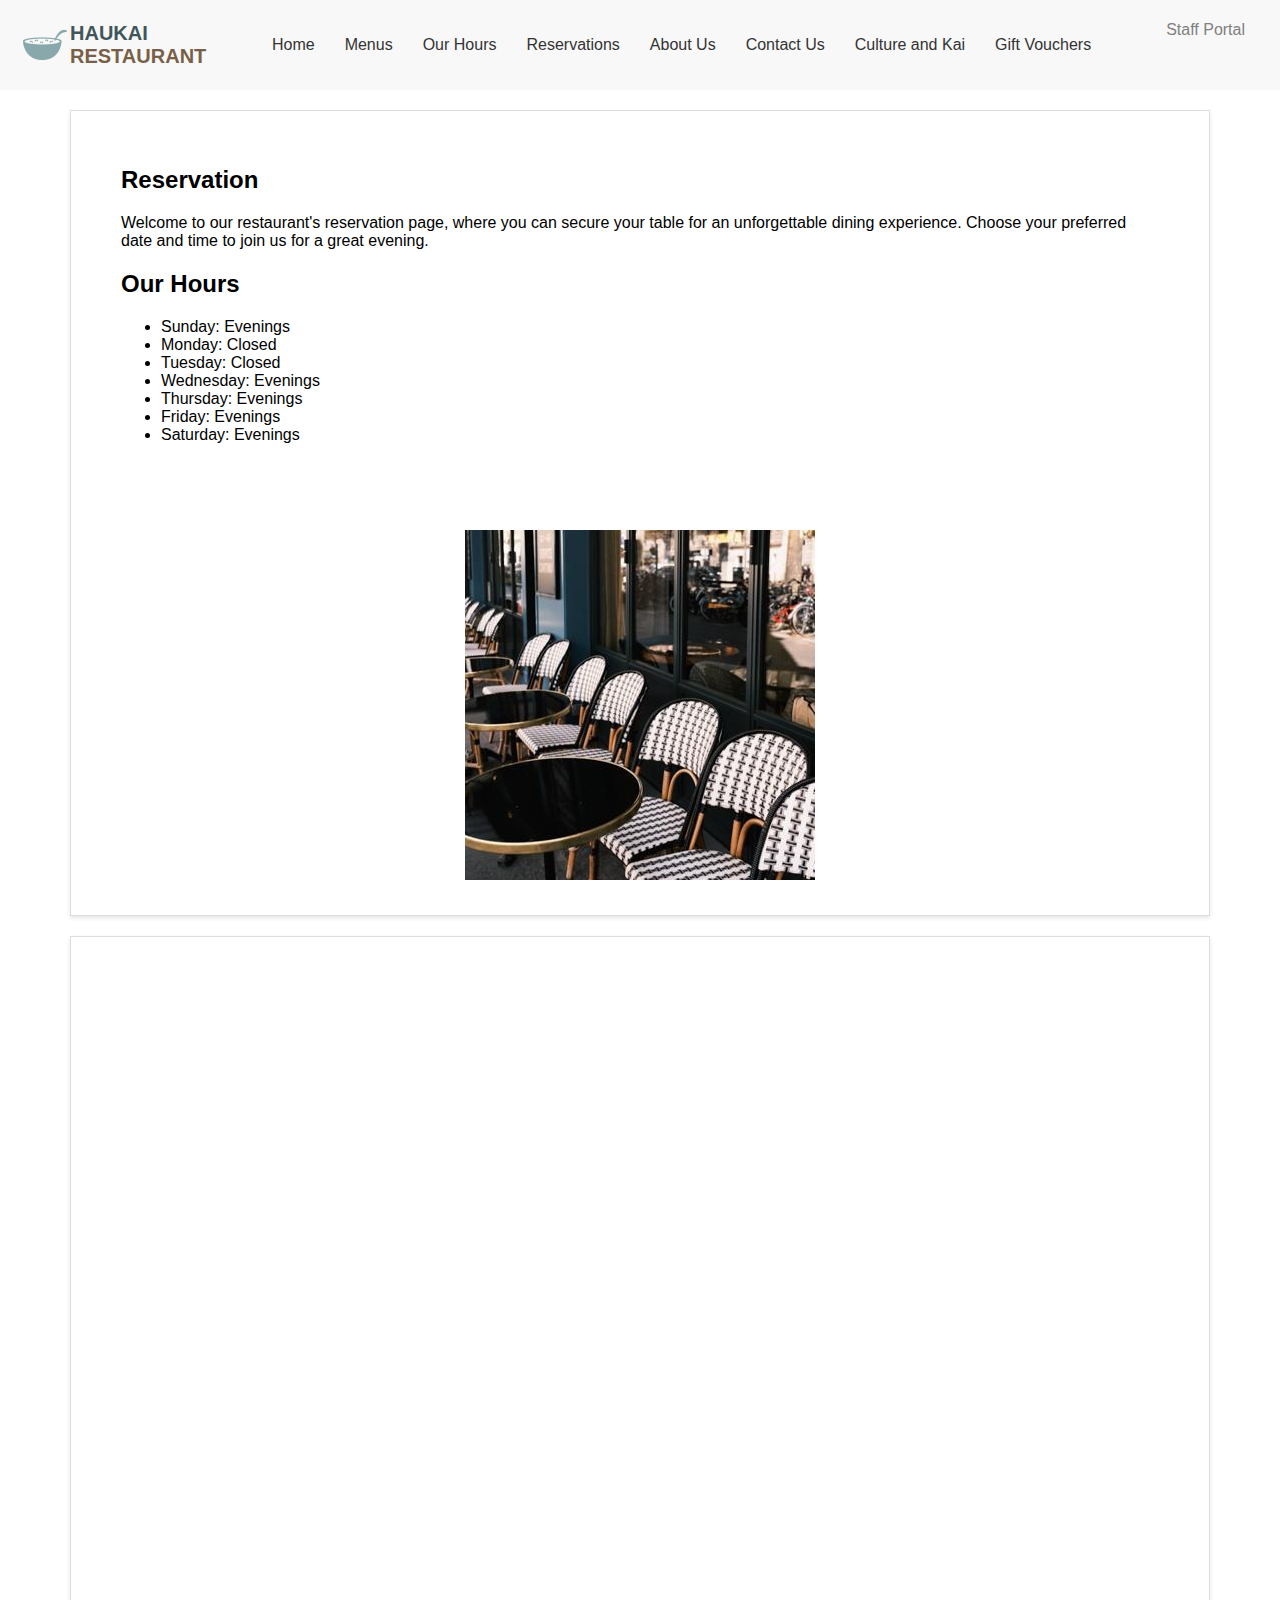
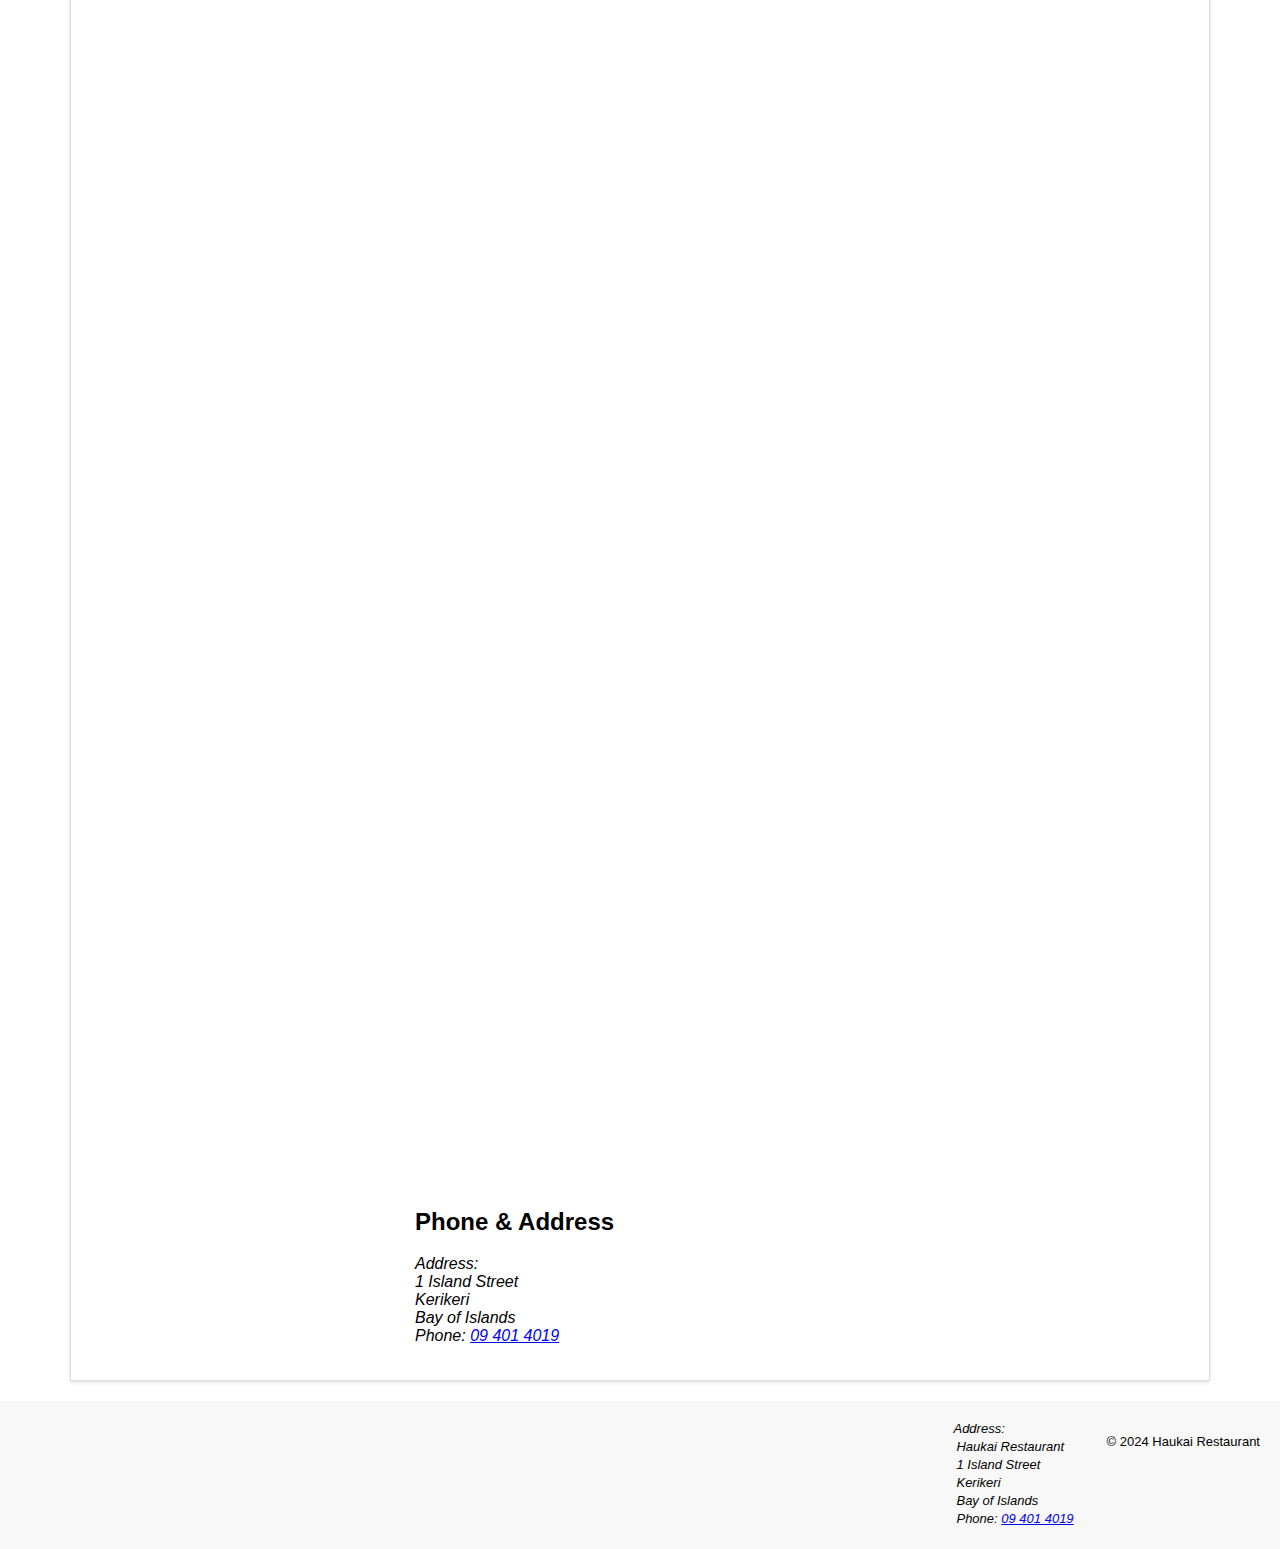
<file: reservations.html>
<!DOCTYPE html>
<html lang="en-nz">

<head>
  <!--
    Specifies the character encoding for the HTML document
    and sets the viewport for responsive design.
    -->
  <meta charset="UTF-8">
  <meta name="viewport" content="width=device-width, initial-scale=1.0">
  <meta name="description" content="Welcome to Haukai Restaurant, located in the beautiful Bay of Islands.
    Enjoy a unique dining experience with a fusion of M&#257;ori and P&#257;keha cuisine. Explore our diverse menu, make 
    a reservation, and learn more about our culture and offerings, Open Wednesday to Sunday evenings.">
  <title>Haukai Restaurant</title>

  <!-- A link to our main css stylesheet -->
  <link rel="stylesheet" href="css/styles.css">
</head>

<body>
  <!--
    Main header of the page, includes the logo, site title,
    and navigation elements. This header is consistent across all pages.
    -->
  <header>
    <!-- 
      Container for the mobile version of the header,
      including the logo and hamburger menu.  
      -->
    <div class="mobile-header">
      <!-- 
        Restaurant logo and name. The logo is an image followed
        by the restaurant name styled as Haukai Restaurant.
        -->
      <div class="logo">
        <img src="images/logo.png" alt="Haukai Restaurant Logo">
        <h1>
          <span id="haukai-text">HAUKAI</span><br>
          <span id="restaurant-text">RESTAURANT</span>
        </h1>
      </div>

      <!-- 
        Hamburger menu icon for mobile devices,
        toggles the display of the navigation menu.
        -->
      <div role="button" aria-label="Toggle Menu" tabindex="0" class="hamburger" onclick="toggleMenu()">
        <div></div>
        <div></div>
        <div></div>
      </div>
    </div>

    <!-- 
      Navigation menu for the website. this navigation is used across
      all pages and contains links to the main sections of the site.
      -->
      <nav id="navbar" aria-label="Main Navigation">
        <a href="index.html" aria-label="Home">Home</a>
        <a href="menu.html" aria-label="Menus">Menus</a>
        <a href="hours.html" aria-label="Our Hours">Our Hours</a>
        <a href="reservations.html" aria-label="Reservations">Reservations</a>
        <a href="#" aria-label="About Us">About Us</a>
        <a href="contact.html" aria-label="Contact Us">Contact Us</a>
        <a href="#" aria-label="Culture and Kai">Culture and Kai</a>
        <a href="#" aria-label="Gift Vouchers">Gift Vouchers</a>
        <a id="staff-portal" href="staffportal.html" aria-label="Staff Portal">Staff Portal</a>
      </nav>
  </header>

  <!--
    Main content area of the page.
    -->
  <main>
    <!-- Here is the page's introduction section -->
    <section class="flexible-row reservations-flex-column border">
      <div class="flexible-row-item flexible-row-box-text">
        <h2>Reservation</h2>
        <p>
          Welcome to our restaurant's reservation page, where you can secure
          your table for an unforgettable dining experience. Choose your
          preferred date and time to join us for a great evening.
        </p>

        <!-- Here is Haukai Restaurant's operating hours -->
        <h2>Our Hours</h2>
        <ul>
          <li>Sunday: Evenings</li>
          <li>Monday: Closed</li>
          <li>Tuesday: Closed</li>
          <li>Wednesday: Evenings</li>
          <li>Thursday: Evenings</li>
          <li>Friday: Evenings</li>
          <li>Saturday: Evenings</li>
        </ul>
      </div>
      <div class="flexible-row-item flexible-row-box-img">
        <img src="images/outside_haukai.jpg" alt="Outside Haukai Restaurant">
      </div>
    </section>

    <div class="flexible-row reservations-flex-column border">
      <!-- Here is the page's reservation form section -->
      <section class="flexible-row-item">
        <!-- Here is the embed Google reservation form for Haukai Restaurant -->
        <iframe
          src="https://docs.google.com/forms/d/e/1FAIpQLScdSGsxpNsqkDJKmdlJkGjJ0YF3Rqi1xO6sQFYB-aj-1DYtTA/viewform?embedded=true"
          width="640" height="1438" frameborder="0" marginheight="0" marginwidth="0"
          title="Reservation Form">Loading…</iframe>
      </section>

      <!-- Here is the page's phone & address section -->
      <section class="flexible-row-item flexible-row-start">
        <!-- Here is the embed Google map of Haukai Restaurant -->
        <iframe
          src="https://www.google.com/maps/embed?pb=!1m18!1m12!1m3!1d3001.150017061052!2d174.9288116766569!3d-41.21850117132186!2m3!1f0!2f0!3f0!3m2!1i1024!2i768!4f13.1!3m3!1m2!1s0x6d38afd565468ca9%3A0x631714cab5700121!2sOpen%20Polytechnic!5e0!3m2!1sen!2snz!4v1721510740310!5m2!1sen!2snz"
          width="450" height="300" style="border: 0" allowfullscreen="" loading="lazy"
          referrerpolicy="no-referrer-when-downgrade" title="Map"></iframe>

        <h2>Phone & Address</h2>
        <address>
          Address:
          <br>1 Island Street <br>Kerikeri <br>Bay of Islands
          <br>Phone: <a href="tel:+64094014019">09 401 4019</a>
        </address>
      </section>
    </div>
  </main>

  <!-- 
    Footer of the page, includes the restaurant's address, 
    contact information, and copyright notice.
    -->
  <footer>
    <!-- Haukai Restaurant's address -->
    <address>
      <!-- Address Details -->
      Address:
      <p>Haukai Restaurant</p>
      <p>1 Island Street</p>
      <p>Kerikeri</p>
      <p>Bay of Islands</p>

      <!-- Phone Number with link for dailing-->
      <p>
        Phone:
        <a href="tel:+64094014019"> 09 401 4019</a>
      </p>
    </address>

    <!-- Copyright Notice Information -->
    <p>&copy; 2024 Haukai Restaurant</p>
  </footer>
  <!-- Footer Section End -->

  <!-- A link to our main javascript file -->
  <script src="js/main.js"></script>
</body>

</html>
</file>
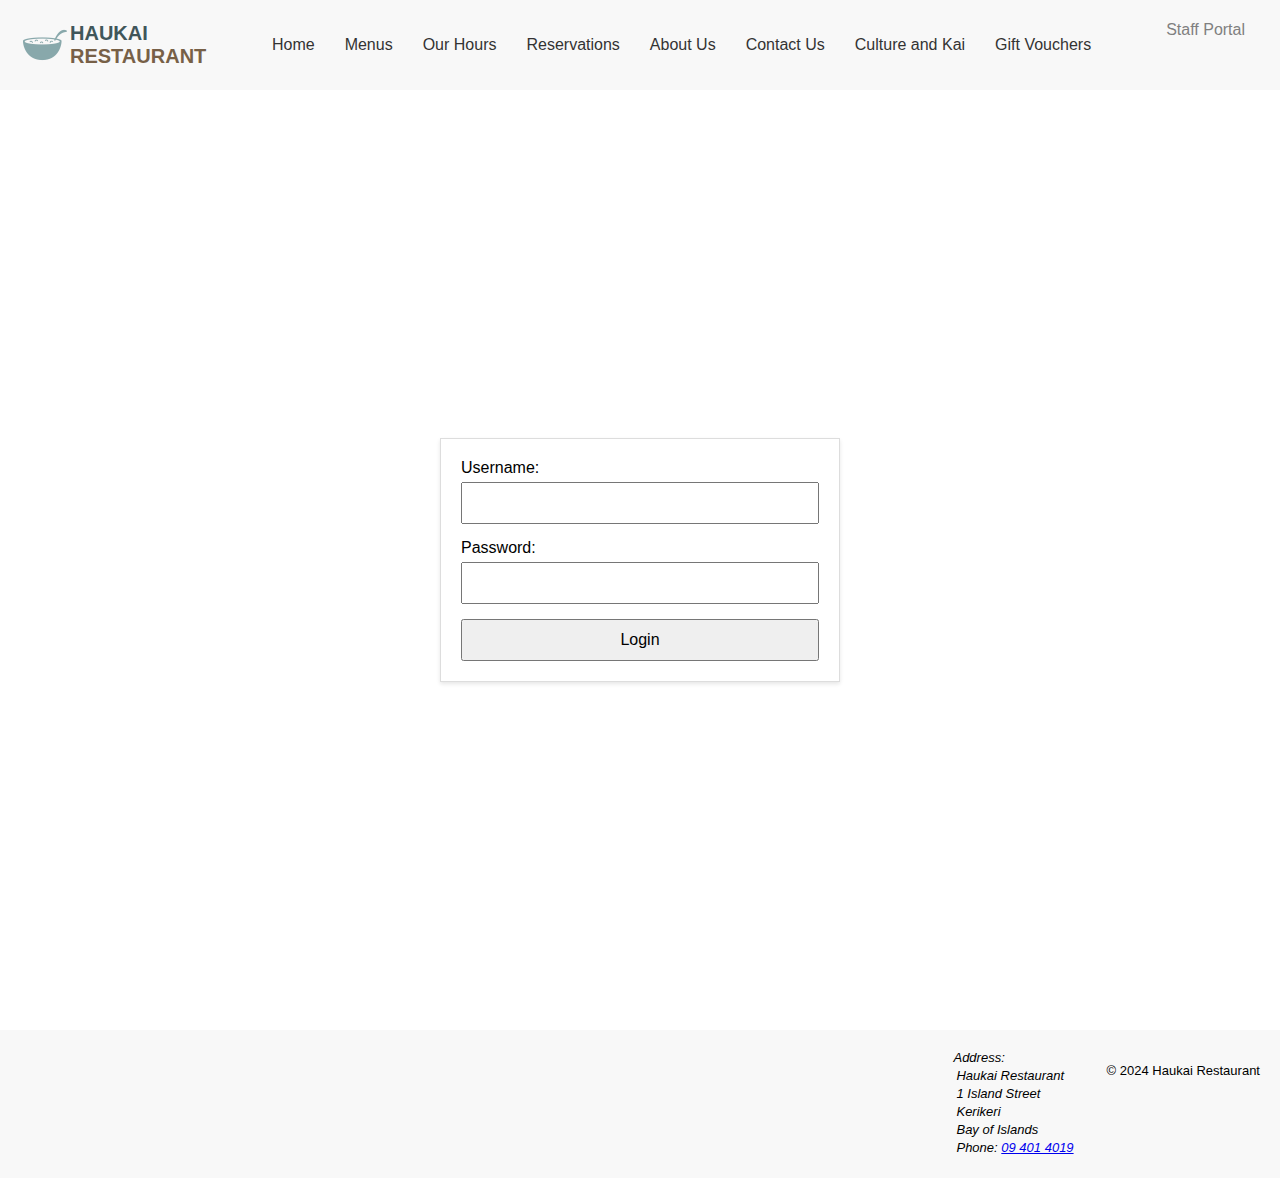
<file: staffportal.html>
<!DOCTYPE html>
<html lang="en-nz">

<head>
  <!--
    Specifies the character encoding for the HTML document
    and sets the viewport for responsive design.
    -->
  <meta charset="UTF-8">
  <meta name="viewport" content="width=device-width, initial-scale=1.0">
  <meta name="description" content="Welcome to Haukai Restaurant, located in the beautiful Bay of Islands.
    Enjoy a unique dining experience with a fusion of M&#257;ori and P&#257;keha cuisine. Explore our diverse menu, make 
    a reservation, and learn more about our culture and offerings, Open Wednesday to Sunday evenings.">
  <title>Haukai Restaurant</title>

  <!-- A link to our main css stylesheet -->
  <link rel="stylesheet" href="css/styles.css">
</head>

<body>
  <!--
    Main header of the page, includes the logo, site title,
    and navigation elements. This header is consistent across all pages.
    -->
  <header>
    <!-- 
      Container for the mobile version of the header,
      including the logo and hamburger menu.  
      -->
    <div class="mobile-header">
      <!-- 
        Restaurant logo and name. The logo is an image followed
        by the restaurant name styled as Haukai Restaurant.
        -->
      <div class="logo">
        <img src="images/logo.png" alt="Haukai Restaurant Logo">
        <h1>
          <span id="haukai-text">HAUKAI</span><br>
          <span id="restaurant-text">RESTAURANT</span>
        </h1>
      </div>

      <!-- 
        Hamburger menu icon for mobile devices,
        toggles the display of the navigation menu.
        -->
      <div role="button" aria-label="Toggle Menu" tabindex="0" class="hamburger" onclick="toggleMenu()">
        <div></div>
        <div></div>
        <div></div>
      </div>
    </div>

    <!-- 
      Navigation menu for the website. this navigation is used across
      all pages and contains links to the main sections of the site.
      -->
      <nav id="navbar" aria-label="Main Navigation">
        <a href="index.html" aria-label="Home">Home</a>
        <a href="menu.html" aria-label="Menus">Menus</a>
        <a href="hours.html" aria-label="Our Hours">Our Hours</a>
        <a href="reservations.html" aria-label="Reservations">Reservations</a>
        <a href="#" aria-label="About Us">About Us</a>
        <a href="contact.html" aria-label="Contact Us">Contact Us</a>
        <a href="#" aria-label="Culture and Kai">Culture and Kai</a>
        <a href="#" aria-label="Gift Vouchers">Gift Vouchers</a>
        <a id="staff-portal" href="#" aria-label="Staff Portal">Staff Portal</a>
      </nav>
    </header>

  <!--
    Main content area of the page.
    -->
  <main>
    <!--
    A flexible row section for the staff portal login box,
    using specific styles to control layout and design
    -->
    <section class="flexible-row login-box-container flexible-row-staff-portal">
      <!-- Login form for staff, includes username and password fields -->
      <div class="login-box border">
        <form>
          <label for="username">Username:</label>
          <input type="text" id="username" name="username" required>
          <label for="password">Password:</label>
          <input type="password" id="password" name="password" required>
          <button type="submit">Login</button>
        </form>
      </div>
      
    </section>
    
  </main>
  <!-- Main Section End-->

  <!-- 
    Footer of the page, includes the restaurant's address, 
    contact information, and copyright notice.
    -->
  <footer>
    <!-- Haukai Restaurant's address -->
    <address>
      <!-- Address Details -->
      Address:
      <p>Haukai Restaurant</p>
      <p>1 Island Street</p>
      <p>Kerikeri</p>
      <p>Bay of Islands</p>

      <!-- Phone Number with link for dailing-->
      <p>
        Phone:
        <a href="tel:+64094014019"> 09 401 4019</a>
      </p>
    </address>

    <!-- Copyright Notice Information -->
    <p>&copy; 2024 Haukai Restaurant</p>
  </footer>
  <!-- Footer Section End -->

  <!-- Link to the JavaScript file -->
  <script src="js/main.js"></script>
</body>

</html>
</file>
<file: css/styles.css>
/*------------- Global Styles -------------*/

/* Reset margin for the body element and set a default font */

body {
  margin: 0;
  font-family: Arial, Helvetica, sans-serif;
}

/* Styling for images */
img {
  width: 100%;
  height: auto;
  display: block;
}

/*------------- Header Styles -------------*/

/* Styling for the header section */
header {
  padding: 20px;
  background-color: #f8f8f8;
  display: flex;
  justify-content: space-between;
  align-items: center;
  flex-direction: row;
}

/* Styling for the logo container */
.logo {
  display: flex;
  align-items: center;
  font-size: 10px;
}

/* Styling for the heading inside the logo container */
.logo h1 {
  margin: 0;
}

/* Styling for the mobile header */
.mobile-header {
  display: flex;
  justify-content: space-between;
  align-items: center;
  flex-direction: row;
}

/* Styling for the word Haukai in the logo */
#haukai-text {
  color: #40565a;
}

/* Styling for the word Restaurant in the logo */
#restaurant-text {
  color: #776047;
}

/*------------- Navigation Styles -------------*/

/* Styling for the navigation bar */
nav {
  display: flex;
  flex-direction: row;
}

/* Styling for anchor links inside the navigation bar */
nav a {
  margin: 0 15px;
  text-decoration: none;
  color: #333;
}

/* Styling for anchor links hover inside the navigation bar */
nav a:hover {
  color: black;
}

/* Styling for the hamburger menu (for mobile devices) */
.hamburger {
  display: none;
  flex-direction: column;
  cursor: pointer;
}

/* Styling for each line in the hamburger menu */
.hamburger div {
  width: 25px;
  height: 3px;
  background-color: #333;
  margin: 4px 0;
}

/* Styling for the Staff Portal in the navigation menu */
#staff-portal {
  color: gray;
  margin-top: -15px;
  margin-left: 60px;
}

/*-------------------- Multi-Page Styles --------------------*/

/* Adds a border around the element */
.border {
  background-color: #fff;
  border: 1px solid #ddd;
  box-shadow: 0 2px 4px rgba(0, 0, 0, 0.1);
}

/* Styling for a flexible row */
.flexible-row {
  display: flex;
  justify-content: center;
  align-items: center;
  flex-direction: row;
  margin: 20px 70px;
}

/*Styling for img box in a flexible row */
.flexible-row-box-img {
  margin: 10px;
  padding: 25px;
  flex: 0 1 20%;
}

/*Styling for text box in a flexible row */
.flexible-row-box-text {
  margin: 10px;
  text-align: left;
  padding: 25px;
  flex: 0 1 80%;
}

/* Styling for rows with headers */
.flexible-row-header {
  text-align: center;
  padding: 30px;
}

/* Styling for iframes within flexible rows */
.flexible-row iframe {
  max-width: 100%;
}

/*Styling for items in a flexible row */
.flexible-row-item {
  margin: 10px;
  text-align: left;
  padding: 25px 40px 25px;
}

/* Changes alignment in a flexible row */
.flexible-row-start {
  align-self: flex-start;
}

/*-------------------- Home Page Specific Styles --------------------*/

/* Styling for the featured menu items container */
.featured-menu-container {
  display: flex;
  justify-content: space-around;
  width: 85%;
  flex-wrap: wrap;
}

/* Styling for each item box in the featured menu */
.featured-menu-item-box {
  flex: 1;
  margin: 10px;
  padding: 40px;
  background-color: #fff;
  border: 1px solid #ddd;
  box-shadow: 0 2px 4px rgba(0, 0, 0, 0.1);
  display: flex;
  flex-direction: column;
  align-items: center;
  box-sizing: border-box;
}

/* Styling for the description in the featured menu items */
.featured-menu-item-box-description {
  text-align: left;
  flex-grow: 1;
}

/* Styling for the images in the featured menu items */
.featured-menu-item-img {
  width: 100%;
  height: auto;
  display: block;
}

/* Styling for the intro row on the home page */
.intro-row {
  display: flex;
  justify-content: center;
  align-items: center;
  flex-direction: row;
  margin: 20px 70px;
}

/* Styling for the featured menu section */
#featured-menu {
  display: flex;
  flex-direction: column;
  justify-content: space-evenly;
  align-items: center;
  padding: 20px;
  margin: 30px;
}

/*-------------------- Menu Page Specific Styles --------------------*/

/* Styling for the batch number in the menu */
.batch-number {
  font-size: 18px;
  color: #666;
  padding: 2px 8px;
  border-radius: 4px;
  margin-left: 10px;
}

/* Styling for the description in the menu item */
.menu-description {
  font-size: 14px;
  color: #666;
  margin-top: 5px;
  margin-left: 5px;
}

/* Styling for menu image description */
.menu-image-description {
  font-style: italic;
  text-align: center;
  padding: 10px;
}

/* Styling for each item in the menu */
.menu-item {
  background-color: #fff;
  padding: 5px 20px 5px;
  margin-bottom: 10px;
}

/* Styling for the menu list */
.menu-list {
  list-style-type: none;
  padding: 0;
  margin: 0;
}

/* Styling for the titltes in the menu list */
.menu-list-title {
  padding: 5px 20px 5px;
}

/* Styling for the price in the menu item */
.menu-price {
  font-size: 18px;
  color: #666;
  margin-left: 5px;
}

/* Styling for wine title batch in the menu */
.menu-title-batch {
  display: flex;
  justify-content: space-between;
  align-items: baseline;
  flex-wrap: wrap;
}

/* Styling for the title and price in the menu item */
.menu-title-price {
  display: flex;
  justify-content: space-between;
  align-items: baseline;
  flex-wrap: wrap;
}

/* Styling for the title in the menu item */
.menu-title {
  font-size: 15px;
  font-weight: bold;
  margin: 0;
  flex: 1;
}

/*-------------------- Staff Portal Specific Styles --------------------*/

/*Styling for text box in a flexible row */
.iframe-box {
  margin: 10px;
  padding: 25px;
  flex: 0 1 50%;
}

/* Container for the login box, with full height layout */
.login-box-container {
  display: flex;
  flex-direction: column;
  min-height: 100vh;
}

/* Styling for the login box */
.login-box {
  padding: 20px;
  width: 100%;
  max-width: 400px;
  box-sizing: border-box;
}

/* Flexbox layout for the login form */
.login-box form {
  display: flex;
  flex-direction: column;
}

/* Styling for the labels in the login form */
.login-box label {
  margin-bottom: 5px;
}

/* Styling for input fields in the login form */
.login-box input {
  margin-bottom: 15px;
  padding: 10px;
  font-size: 16px;
}

/* Styling for the button in the login form */
.login-box button {
  padding: 10px;
  font-size: 16px;
  cursor: pointer;
}


/*-------------------- Footer Styles --------------------*/

/* Styling for the footer section */
footer {
  background-color: #f8f8f8;
  display: flex;
  justify-content: flex-end;
  padding: 20px;
  font-size: small;
  margin-top: auto;
}

/* Styling for the address section in the footer */
footer address {
  text-align: left;
}

/* Styling for paragraphs inside the address */
footer address p {
  margin: 3px;
}

/*-------------------- Media Queries --------------------*/

/* Media query for screens with a maximum width of 600px */
@media (max-width: 600px) {

  /*--------- Menu Page Styling ---------*/

  /* Styling for wine batch number */
  .batch-number {
    margin-left: 0;
    margin-top: 5px;
  }

  /* Styling for wine menu title batch */
  .menu-title-batch {
    flex-direction: column;
    align-items: flex-start;
  }

  /*--------- Staff Portal Styling ---------*/

  /* Flexbox row styling specific to the staff portal */
  .flexible-row-staff-portal {
    justify-content: flex-start;
  }

  /* Adjust styles for the login box within the staff portal */
  .login-box {
    margin-top: 0;
    width: 100%;
  }

  /*--------- Footer Styling ---------*/

  /* Styling for the footer section */
  footer {
    justify-content: space-around;
  }

}

/* Media query for screens with a maximum width of 645px */
@media (max-width: 645px) {

  /*--------- Home Page Styling ---------*/

  /*Styling for the intro row */
  .intro-row {
    margin: 5px 10px;
  }

}


/* Media query for screens with a maximum width of 768px */
@media (max-width: 768px) {

  /*--------- Home Page Styling ---------*/

  /* Styling for featured menu containers */
  .featured-menu-container {
    flex-direction: column;
    align-items: center;
    width: 70%;
    margin: 0;
  }

  /* Styling for featured menu item boxes */
  .featured-menu-item-box {
    width: 100%;
    max-width: 500px;
  }

}

/* Media query for screens with a maximum width of 800px */
@media (max-width: 800px) {

  /*--------- Multi Page Styles ---------*/

  /* Styling for flexible row items */
  .flexible-row-item {
    margin: 10px;
    text-align: left;
    justify-content: space-evenly;
    padding: 25px;
  }

  /* Styling for flexible rows */
  .flexible-row {
    flex-direction: column;
    margin: 20px;
  }

  /*--------- Home Page Styling --------*/

  /* Styling for featured menu section */
  #featured-menu {
    margin: 0;
  }
}

/* Media query for screens with a maximum width of 800px */
@media (max-width: 880px) {

  /*--------- Home Page Styling --------*/

  /* Styling for intro row */
  .intro-row {
    flex-direction: column;
  }

}

/* Media query for screens with a maximum width of 964px */
@media (max-width: 964px) {

  /*------------- Reservation Page Specific Style -------------*/

  /* Styling specific to the flexible row on the reservation page */
  .reservations-flex-column .flexible-row {
    flex-direction: column;
  }

}

/* Media query for screens with a maximum width of 1250px */
@media (max-width: 1250px) {

  /*------------- Header Styling -------------*/

  /* Styling for header section on medium screens */
  header {
    flex-direction: column;
  }

  /* Styling for mobile header */
  .mobile-header {
    width: 100%;
  }

  /* Hide navigation menu on screens smaller */
  nav {
    display: none;
    flex-direction: column;
    background-color: #f8f8f8;
  }

  /* Display the navigation menu when active */
  nav.active {
    display: flex;
    align-items: center;
  }

  /* Styling for links inside the active navigation menu */
  nav.active a {
    padding: 15px 0;
    text-align: center;
    width: 100%;
  }

  /* Display the hamburger menu in mobile view */
  .hamburger {
    display: flex;
  }

  /* Remove top margin for Staff Portal in mobile view */
  #staff-portal {
    margin: 0;
  }
}

/* Media query for screens with a maximum width of 1280px */
@media (max-width: 1280px) {

  /*--------- Multi Page Styles ---------*/

  /* Changes alignment in a flexible row */
  .flexible-row-start {
    align-items: center;
    align-self: auto;
  }

  /* Styling for the flexible row */
  .flexible-row {
    flex-direction: column;
  }

  /*--------- Staff Dashboard Styles ---------*/
  
  /*Styling for text box in a flexible row */
  .iframe-box {
    width: 100%;
    padding: 25px;
  }

}

@media (max-width: 1441px) {

  /*--------- Multi Page Styles ---------*/

  /*Styling for img box in a flexible row */
  .flexible-row-box-img {
    flex: 0 1 30%;
  }

  /*Styling for text box in a flexible row */
  .flexible-row-box-text {
    flex: 0 1 70%;
  }

}


/* Media query for screens larger than 800px */
@media (min-width: 601px) {

  /*--------- Footer Styling ---------*/

  /* Styling for address tag in footer */
  footer address {
    padding-left: 30px;
    padding-right: 30px;
  }

}
</file>
